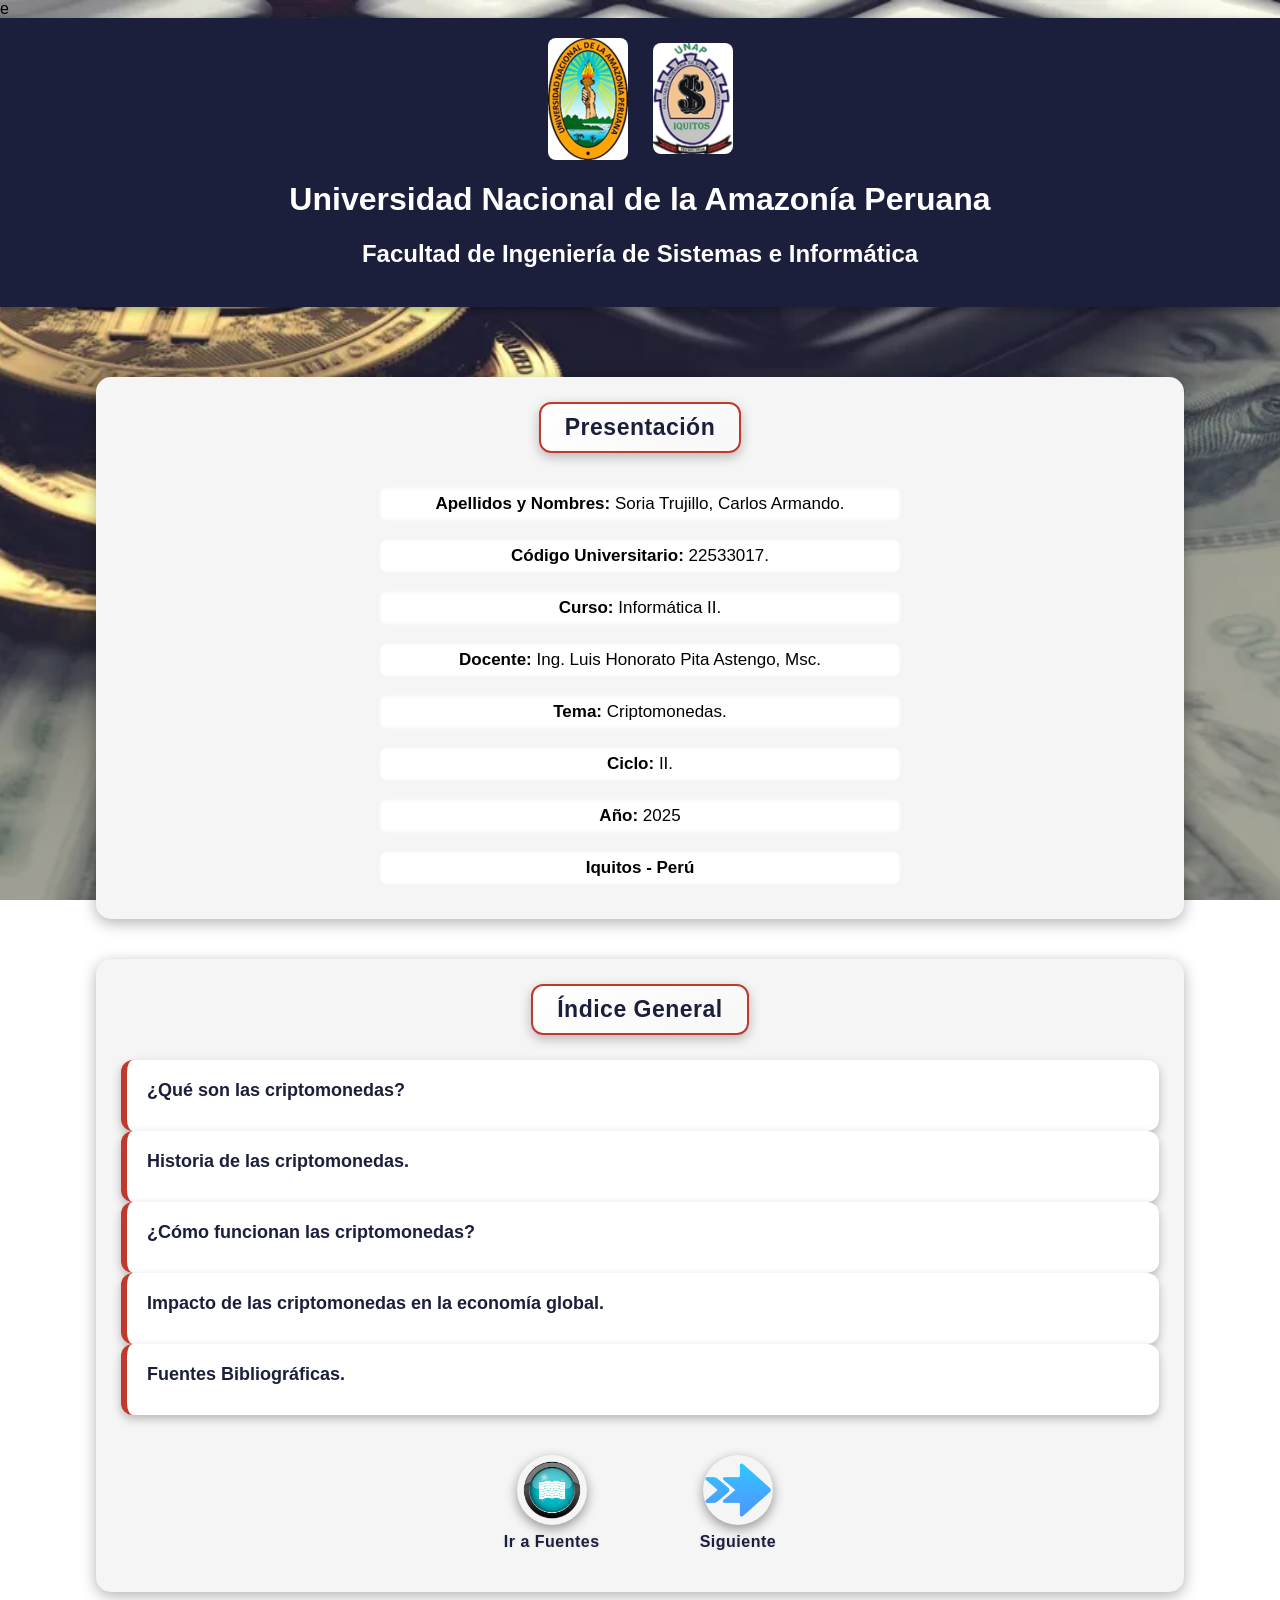
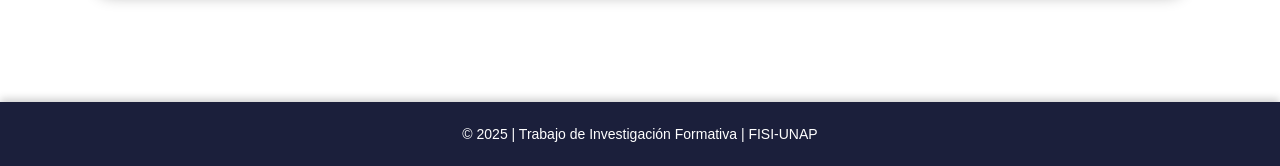
<file: index.html>
e<!DOCTYPE html>
<html lang="es">
    <head>
        <meta charset="UTF-8">
        <meta name="viewport" content="width=device-width, initial-scale=1.0">
        <title>Presentación</title>
        <link rel="stylesheet" href="Presentacion/presentacion.css">
        <link rel="icon" href="Presentacion/icono.jpg">
    </head>
    <body>
        <header>
            <div class="logos">
                <img src="Presentacion/logo-unap.jpg" alt="Logo UNAP" class="logo">
                <img src="Presentacion/logo-fisi.jpg" alt="Logo FISI" class="logo">
            </div>
            <h1>Universidad Nacional de la Amazonía Peruana</h1>
            <h2>Facultad de Ingeniería de Sistemas e Informática</h2>
        </header>
        
        <main class="contenedor">
            <section class="bloque">
                <div class="titulo-seccion">
                    <h2>Presentación</h2>
                </div>
                <ul class="datos">
                    <li><strong>Apellidos y Nombres:</strong> Soria Trujillo, Carlos Armando.</li>
                    <li><strong>Código Universitario:</strong> 22533017.</li>
                    <li><strong>Curso:</strong> Informática II.</li>
                    <li><strong>Docente:</strong> Ing. Luis Honorato Pita Astengo, Msc.</li>
                    <li><strong>Tema:</strong> Criptomonedas.</li>
                    <li><strong>Ciclo:</strong> II.</li>
                    <li><strong>Año:</strong> 2025</li>
                    <li><strong>Iquitos - Perú</strong></li>
                    
                </ul>
            </section>
            
            <section class="bloque">
                <div class="titulo-seccion">
                    <h2>Índice General</h2>
                </div>

                <div class="tarjeta-grupo">
                    <a href="Principal/principal.html" class="titulo-principal">¿Qué son las criptomonedas?</a>
                </div>
                
                <div class="tarjeta-grupo">
                    <a href="Contenido1/secundario1.html" class="titulo-principal">Historia de las criptomonedas.</a>
                </div>
                    
                <div class="tarjeta-grupo">
                    <a href="Contenido2/secundario2.html" class="titulo-principal">¿Cómo funcionan las criptomonedas?</a>
                </div>
                    
                <div class="tarjeta-grupo">
                    <a href="Contenido3/secundario3.html" class="titulo-principal">Impacto de las criptomonedas en la economía global.</a>
                </div>

                <div class="tarjeta-grupo">
                    <a href="Fuentes/fuentes-bibliograficas.html" class="titulo-principal">Fuentes Bibliográficas.</a>
                </div>
                
                <div class="botones">
                    <div class="boton-contenedor">
                        <a href="Fuentes/fuentes-bibliograficas.html" class="boton-img" title="Ir a Fuentes">
                            <img src="Presentacion/libro.png" alt="Fuentes">
                        </a><p>Ir a Fuentes</p>
                    </div>
                    <div class="boton-contenedor">
                        <a href="Principal/principal.html" class="boton-img" title="Siguiente">
                            <img src="Presentacion/derecha.png" alt="Siguiente">
                        </a>
                        <p>Siguiente</p>
                    </div>
                </div>
            </section>
        </main>
        <footer>
            <p>© 2025 | Trabajo de Investigación Formativa | FISI-UNAP</p>
        </footer>
    </body>
</html>
</file>
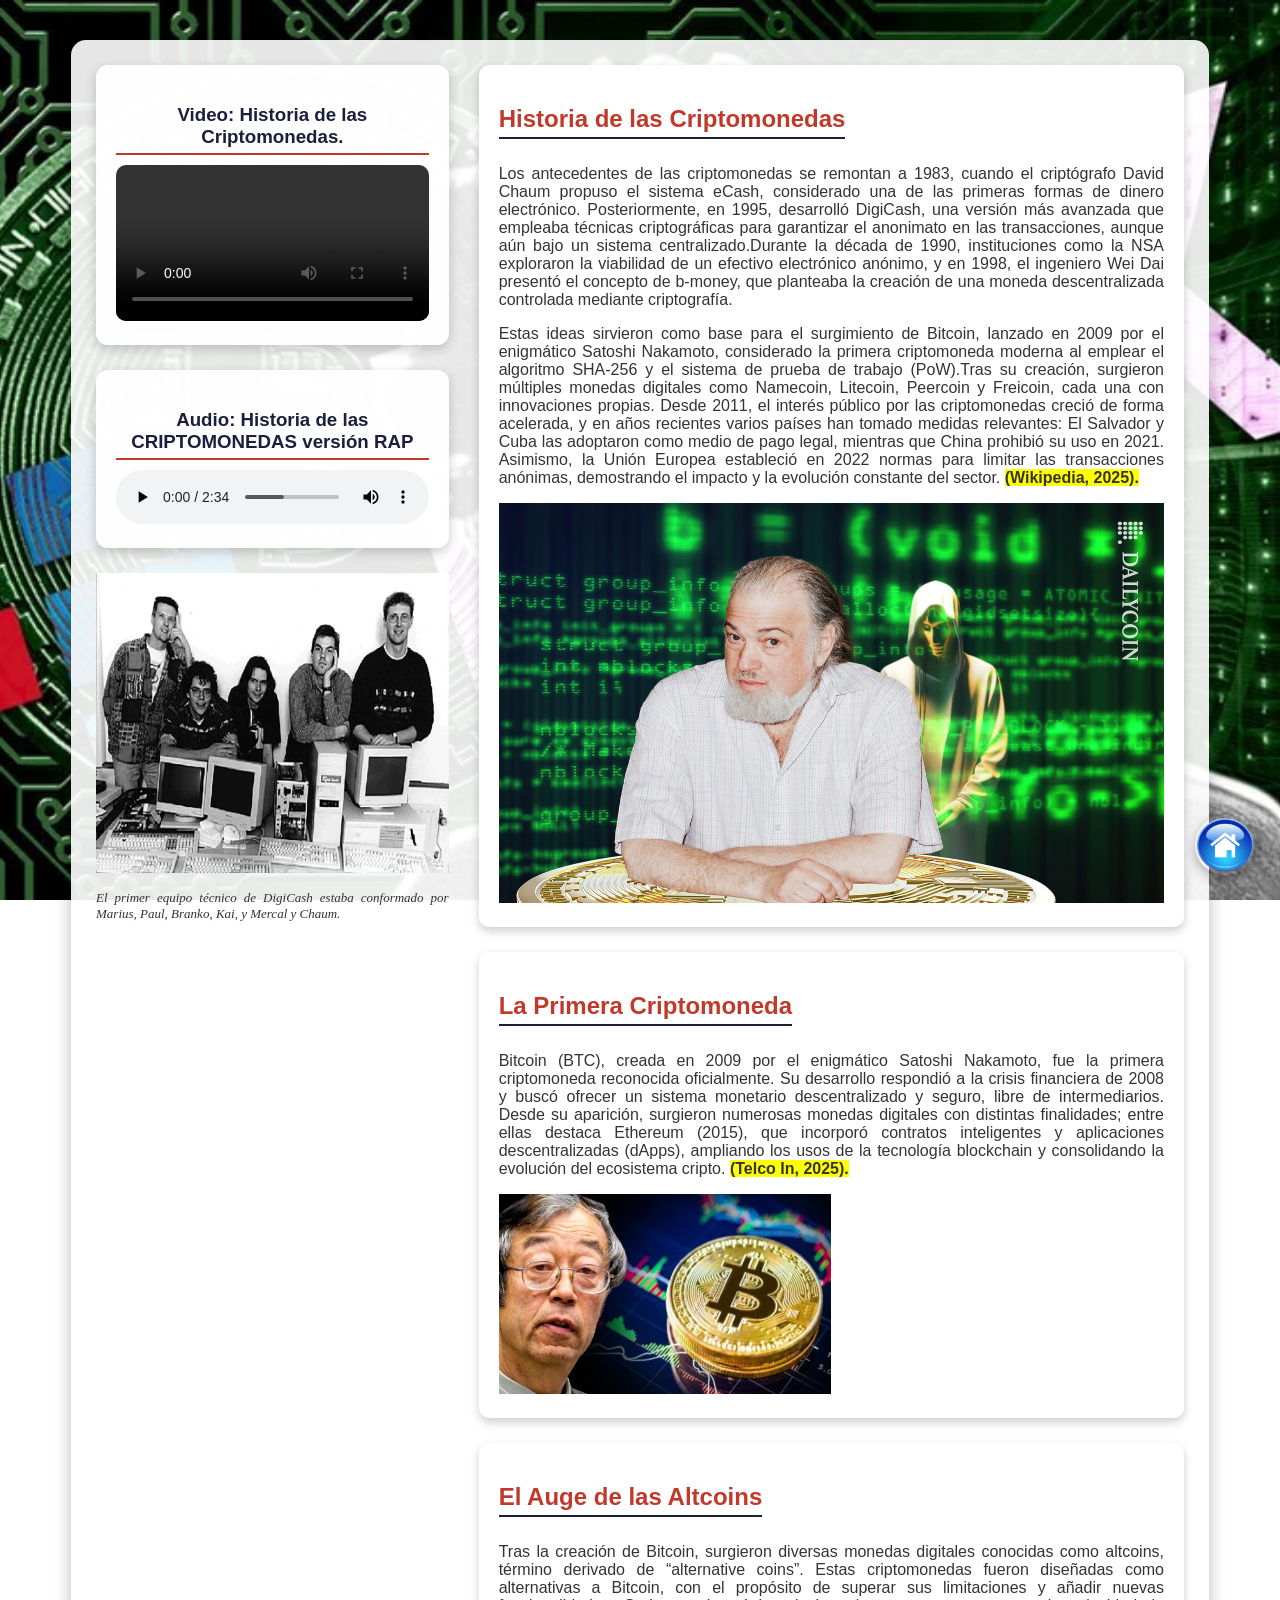
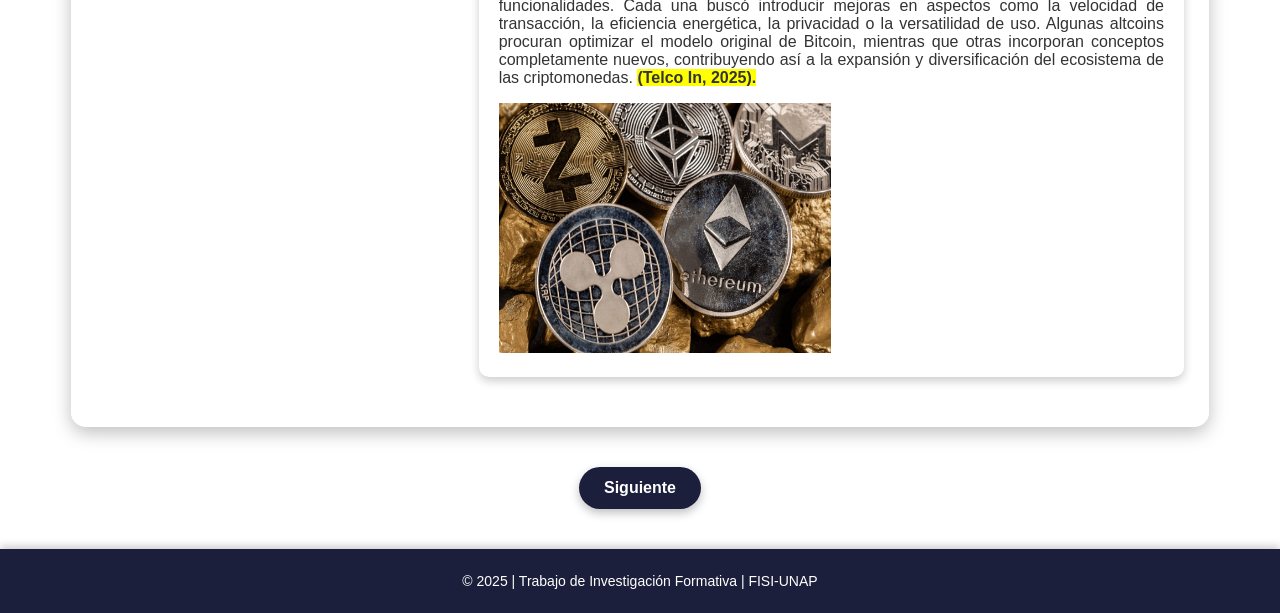
<file: Contenido1/Secundario1.html>
<!DOCTYPE html>
<html lang="es">
    <head>
        <meta charset="UTF-8">
        <meta name="viewport" content="width=device-width, initial-scale=1.0">
        <title>Historia de las Criptomonedas</title>
        <link rel="stylesheet" href="Contenido1.css">
        <link rel="icon" href="icono.jpg">
        <style>
            p {text-align: justify;}
        </style>
    </head>
    
    <body>
        <main class="contenedor-contenido1">
            <aside class="columna-izquierda">
                <div class="multimedia">
                    <h3>Video: Historia de las Criptomonedas.</h3>
                    <video controls>
                        <source src="video.mp4" type="video/mp4">
                    </video>
                </div>
                
                <div class="multimedia">
                    <h3>Audio: Historia de las CRIPTOMONEDAS versión RAP</h3>
                    <audio controls>
                        <source src="audio.mp3" type="audio/mp3">
                    </audio>
                </div>
                 <img src="imagen1.jpg" style="width: 100%; height: 300px;">
                 <p style="font-size: small; font-style: italic; font-family: 'Times New Roman', Times, serif; text-align: justify">El primer equipo técnico de DigiCash estaba conformado por Marius, Paul, Branko, Kai, y Mercal y Chaum.</p>
            </aside>
            
            <section class="columna-derecha">
                <article class="tema">
                    <h2>Historia de las Criptomonedas</h2>
                    <p>Los antecedentes de las criptomonedas se remontan a 1983, cuando el criptógrafo David Chaum propuso el sistema eCash, considerado una de las primeras formas de dinero electrónico. Posteriormente, en 1995, desarrolló DigiCash, una versión más avanzada que empleaba técnicas criptográficas para garantizar el anonimato en las transacciones, aunque aún bajo un sistema centralizado.Durante la década de 1990, instituciones como la NSA exploraron la viabilidad de un efectivo electrónico anónimo, y en 1998, el ingeniero Wei Dai presentó el concepto de b-money, que planteaba la creación de una moneda descentralizada controlada mediante criptografía.</p>
                    <p>Estas ideas sirvieron como base para el surgimiento de Bitcoin, lanzado en 2009 por el enigmático Satoshi Nakamoto, considerado la primera criptomoneda moderna al emplear el algoritmo SHA-256 y el sistema de prueba de trabajo (PoW).Tras su creación, surgieron múltiples monedas digitales como Namecoin, Litecoin, Peercoin y Freicoin, cada una con innovaciones propias. Desde 2011, el interés público por las criptomonedas creció de forma acelerada, y en años recientes varios países han tomado medidas relevantes: El Salvador y Cuba las adoptaron como medio de pago legal, mientras que China prohibió su uso en 2021. Asimismo, la Unión Europea estableció en 2022 normas para limitar las transacciones anónimas, demostrando el impacto y la evolución constante del sector. <span style="background-color: yellow; font-weight: bolder">(Wikipedia, 2025).</span></p>
                     <img src="imagen2.jpg" style="width: 100%; height: 400px;">
                </article>
                
                <article class="tema">
                    <h2>La Primera Criptomoneda</h2>
                    <p>Bitcoin (BTC), creada en 2009 por el enigmático Satoshi Nakamoto, fue la primera criptomoneda reconocida oficialmente. Su desarrollo respondió a la crisis financiera de 2008 y buscó ofrecer un sistema monetario descentralizado y seguro, libre de intermediarios. Desde su aparición, surgieron numerosas monedas digitales con distintas finalidades; entre ellas destaca Ethereum (2015), que incorporó contratos inteligentes y aplicaciones descentralizadas (dApps), ampliando los usos de la tecnología blockchain y consolidando la evolución del ecosistema cripto. <span style="background-color: yellow; font-weight: bolder">(Telco In, 2025).</span></p>
                    <img src="imagen3.jpg" style="width: 50%; height: 200px;">
                </article>
                
                <article class="tema">
                    <h2>El Auge de las Altcoins</h2>
                    <p>Tras la creación de Bitcoin, surgieron diversas monedas digitales conocidas como altcoins, término derivado de “alternative coins”. Estas criptomonedas fueron diseñadas como alternativas a Bitcoin, con el propósito de superar sus limitaciones y añadir nuevas funcionalidades. Cada una buscó introducir mejoras en aspectos como la velocidad de transacción, la eficiencia energética, la privacidad o la versatilidad de uso. Algunas altcoins procuran optimizar el modelo original de Bitcoin, mientras que otras incorporan conceptos completamente nuevos, contribuyendo así a la expansión y diversificación del ecosistema de las criptomonedas. <span style="background-color: yellow; font-weight: bolder"> (Telco In, 2025).</span></p>
                    <img src="imagen4.jpg" style="width: 50%; height: 250px"> 
                </article>
            </section>
        </main>
        <a href="Principal/Principal.html" class="btn-inicio" title="Volver al inicio">
            <img src="inicio.png" alt="Inicio">
        </a>
        <div class="navegacion-centro">
            <a href="Contenido2/Secundario2.html" class="btn-nav">Siguiente</a>
        </div>
        <footer>
            <p style="text-align: center">© 2025 | Trabajo de Investigación Formativa | FISI-UNAP</p>
        </footer>
    </body>
</html>
</file>
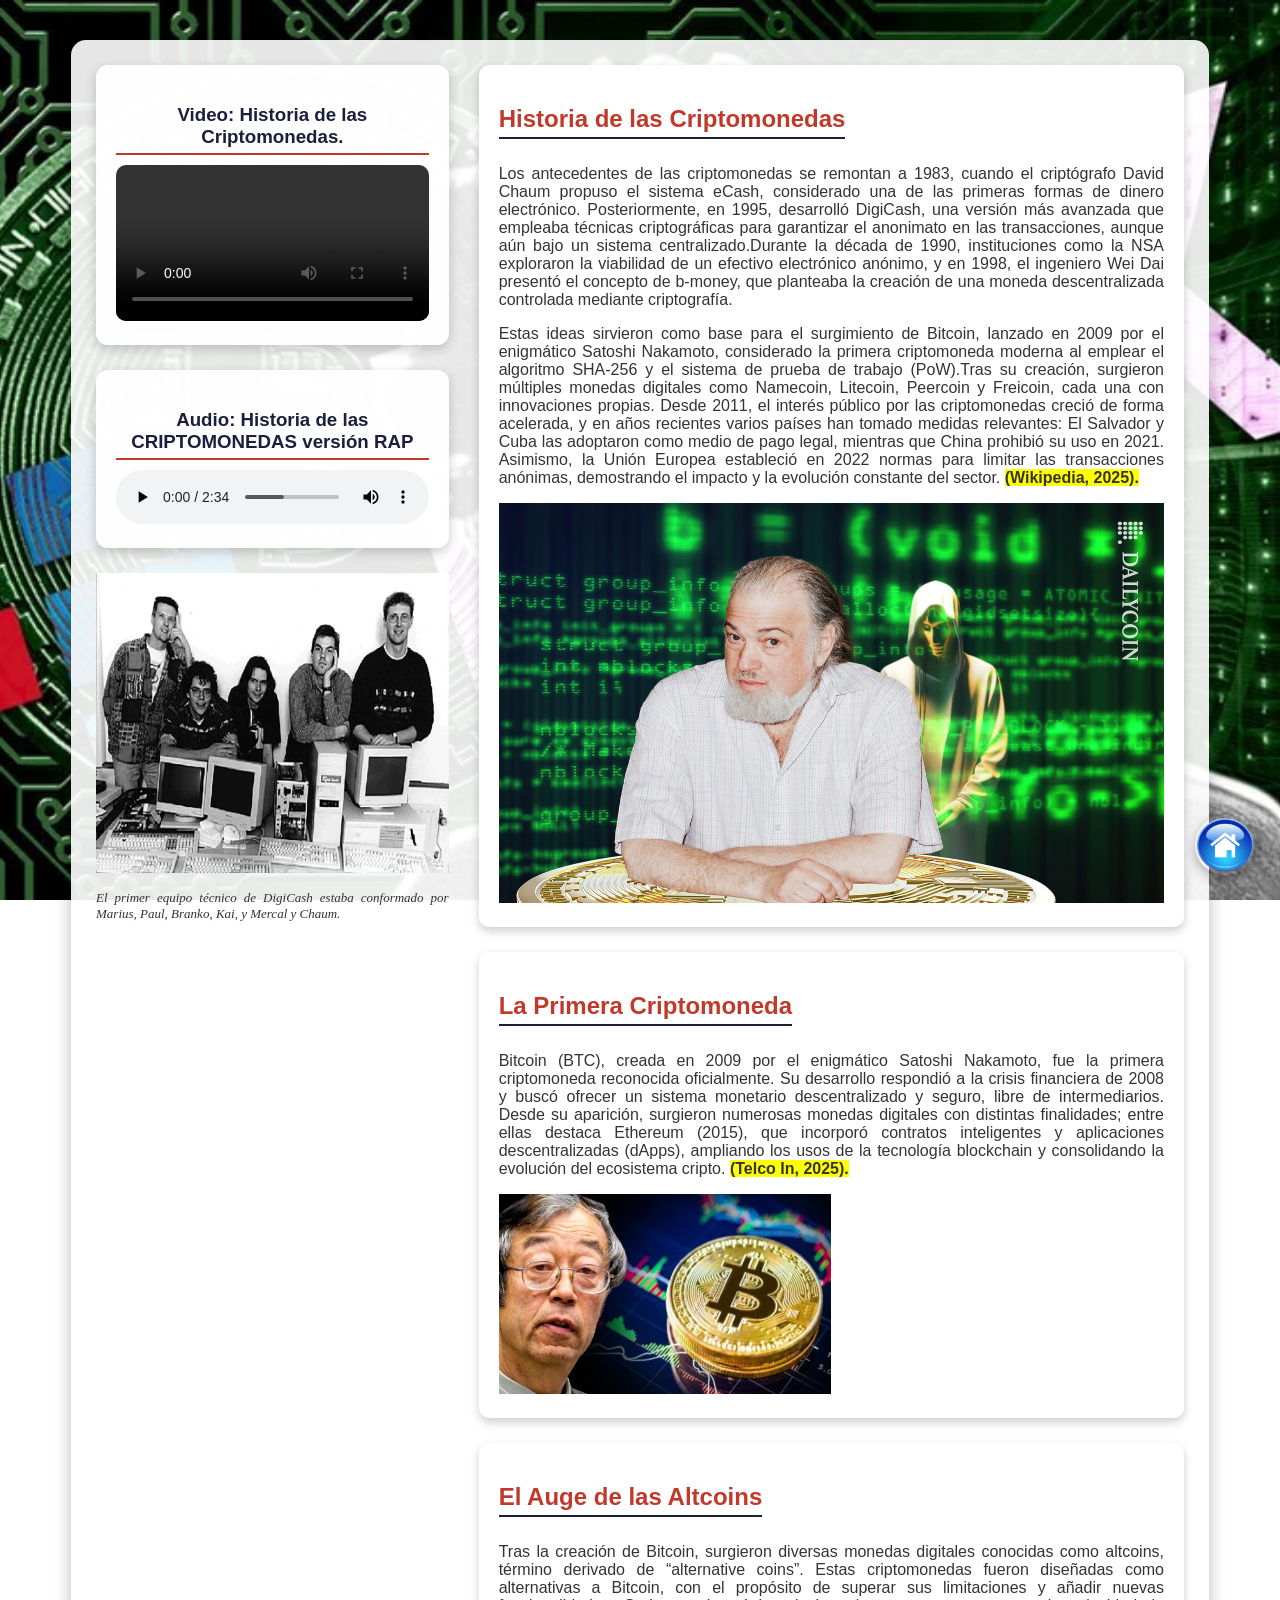
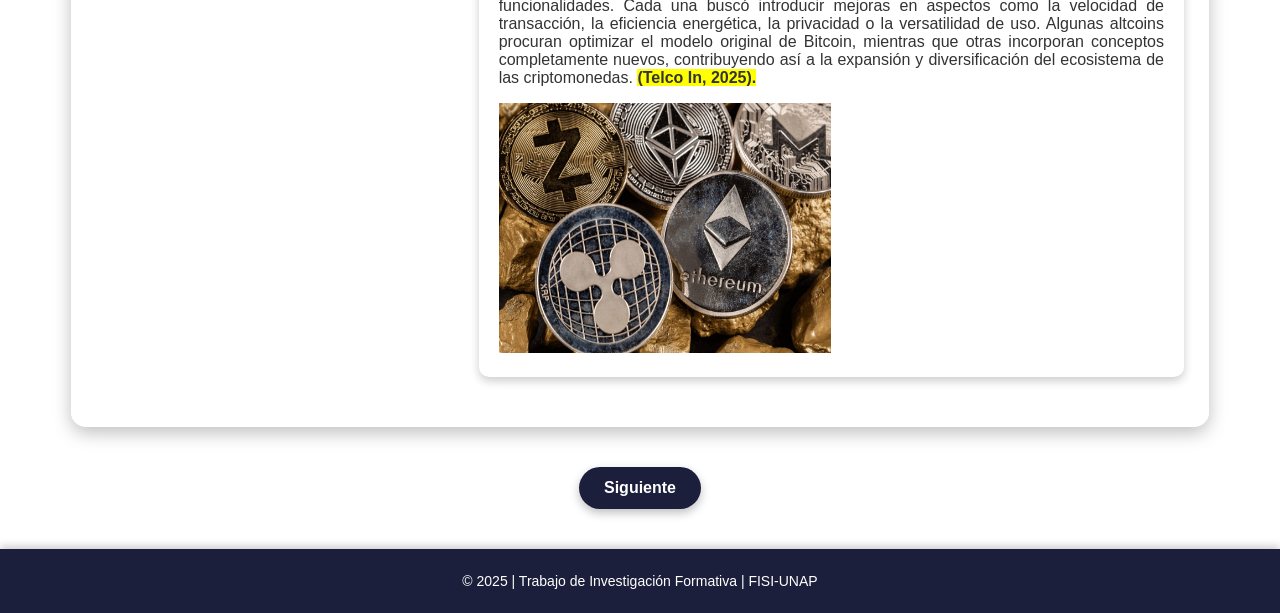
<file: Contenido1/secundario1.html>
<!DOCTYPE html>
<html lang="es">
    <head>
        <meta charset="UTF-8">
        <meta name="viewport" content="width=device-width, initial-scale=1.0">
        <title>Historia de las Criptomonedas</title>
        <link rel="stylesheet" href="contenido1.css">
        <link rel="icon" href="icono.jpg">
        <style>
            p {text-align: justify;}
        </style>
    </head>
    
    <body>
        <main class="contenedor-contenido1">
            <aside class="columna-izquierda">
                <div class="multimedia">
                    <h3>Video: Historia de las Criptomonedas.</h3>
                    <video controls>
                        <source src="video.mp4" type="video/mp4">
                    </video>
                </div>
                
                <div class="multimedia">
                    <h3>Audio: Historia de las CRIPTOMONEDAS versión RAP</h3>
                    <audio controls>
                        <source src="audio.mp3" type="audio/mp3">
                    </audio>
                </div>
                 <img src="imagen1.jpg" style="width: 100%; height: 300px;">
                 <p style="font-size: small; font-style: italic; font-family: 'Times New Roman', Times, serif; text-align: justify">El primer equipo técnico de DigiCash estaba conformado por Marius, Paul, Branko, Kai, y Mercal y Chaum.</p>
            </aside>
            
            <section class="columna-derecha">
                <article class="tema">
                    <h2>Historia de las Criptomonedas</h2>
                    <p>Los antecedentes de las criptomonedas se remontan a 1983, cuando el criptógrafo David Chaum propuso el sistema eCash, considerado una de las primeras formas de dinero electrónico. Posteriormente, en 1995, desarrolló DigiCash, una versión más avanzada que empleaba técnicas criptográficas para garantizar el anonimato en las transacciones, aunque aún bajo un sistema centralizado.Durante la década de 1990, instituciones como la NSA exploraron la viabilidad de un efectivo electrónico anónimo, y en 1998, el ingeniero Wei Dai presentó el concepto de b-money, que planteaba la creación de una moneda descentralizada controlada mediante criptografía.</p>
                    <p>Estas ideas sirvieron como base para el surgimiento de Bitcoin, lanzado en 2009 por el enigmático Satoshi Nakamoto, considerado la primera criptomoneda moderna al emplear el algoritmo SHA-256 y el sistema de prueba de trabajo (PoW).Tras su creación, surgieron múltiples monedas digitales como Namecoin, Litecoin, Peercoin y Freicoin, cada una con innovaciones propias. Desde 2011, el interés público por las criptomonedas creció de forma acelerada, y en años recientes varios países han tomado medidas relevantes: El Salvador y Cuba las adoptaron como medio de pago legal, mientras que China prohibió su uso en 2021. Asimismo, la Unión Europea estableció en 2022 normas para limitar las transacciones anónimas, demostrando el impacto y la evolución constante del sector. <span style="background-color: yellow; font-weight: bolder">(Wikipedia, 2025).</span></p>
                     <img src="imagen2.jpg" style="width: 100%; height: 400px;">
                </article>
                
                <article class="tema">
                    <h2>La Primera Criptomoneda</h2>
                    <p>Bitcoin (BTC), creada en 2009 por el enigmático Satoshi Nakamoto, fue la primera criptomoneda reconocida oficialmente. Su desarrollo respondió a la crisis financiera de 2008 y buscó ofrecer un sistema monetario descentralizado y seguro, libre de intermediarios. Desde su aparición, surgieron numerosas monedas digitales con distintas finalidades; entre ellas destaca Ethereum (2015), que incorporó contratos inteligentes y aplicaciones descentralizadas (dApps), ampliando los usos de la tecnología blockchain y consolidando la evolución del ecosistema cripto. <span style="background-color: yellow; font-weight: bolder">(Telco In, 2025).</span></p>
                    <img src="imagen3.jpg" style="width: 50%; height: 200px;">
                </article>
                
                <article class="tema">
                    <h2>El Auge de las Altcoins</h2>
                    <p>Tras la creación de Bitcoin, surgieron diversas monedas digitales conocidas como altcoins, término derivado de “alternative coins”. Estas criptomonedas fueron diseñadas como alternativas a Bitcoin, con el propósito de superar sus limitaciones y añadir nuevas funcionalidades. Cada una buscó introducir mejoras en aspectos como la velocidad de transacción, la eficiencia energética, la privacidad o la versatilidad de uso. Algunas altcoins procuran optimizar el modelo original de Bitcoin, mientras que otras incorporan conceptos completamente nuevos, contribuyendo así a la expansión y diversificación del ecosistema de las criptomonedas. <span style="background-color: yellow; font-weight: bolder"> (Telco In, 2025).</span></p>
                    <img src="imagen4.jpg" style="width: 50%; height: 250px"> 
                </article>
            </section>
        </main>
        <a href="../Principal/principal.html" class="btn-inicio" title="Volver al inicio">
            <img src="inicio.png" alt="Inicio">
        </a>
        <div class="navegacion-centro">
            <a href="../Contenido2/secundario2.html" class="btn-nav">Siguiente</a>
        </div>
        <footer>
            <p style="text-align: center">© 2025 | Trabajo de Investigación Formativa | FISI-UNAP</p>
        </footer>
    </body>
</html>
</file>
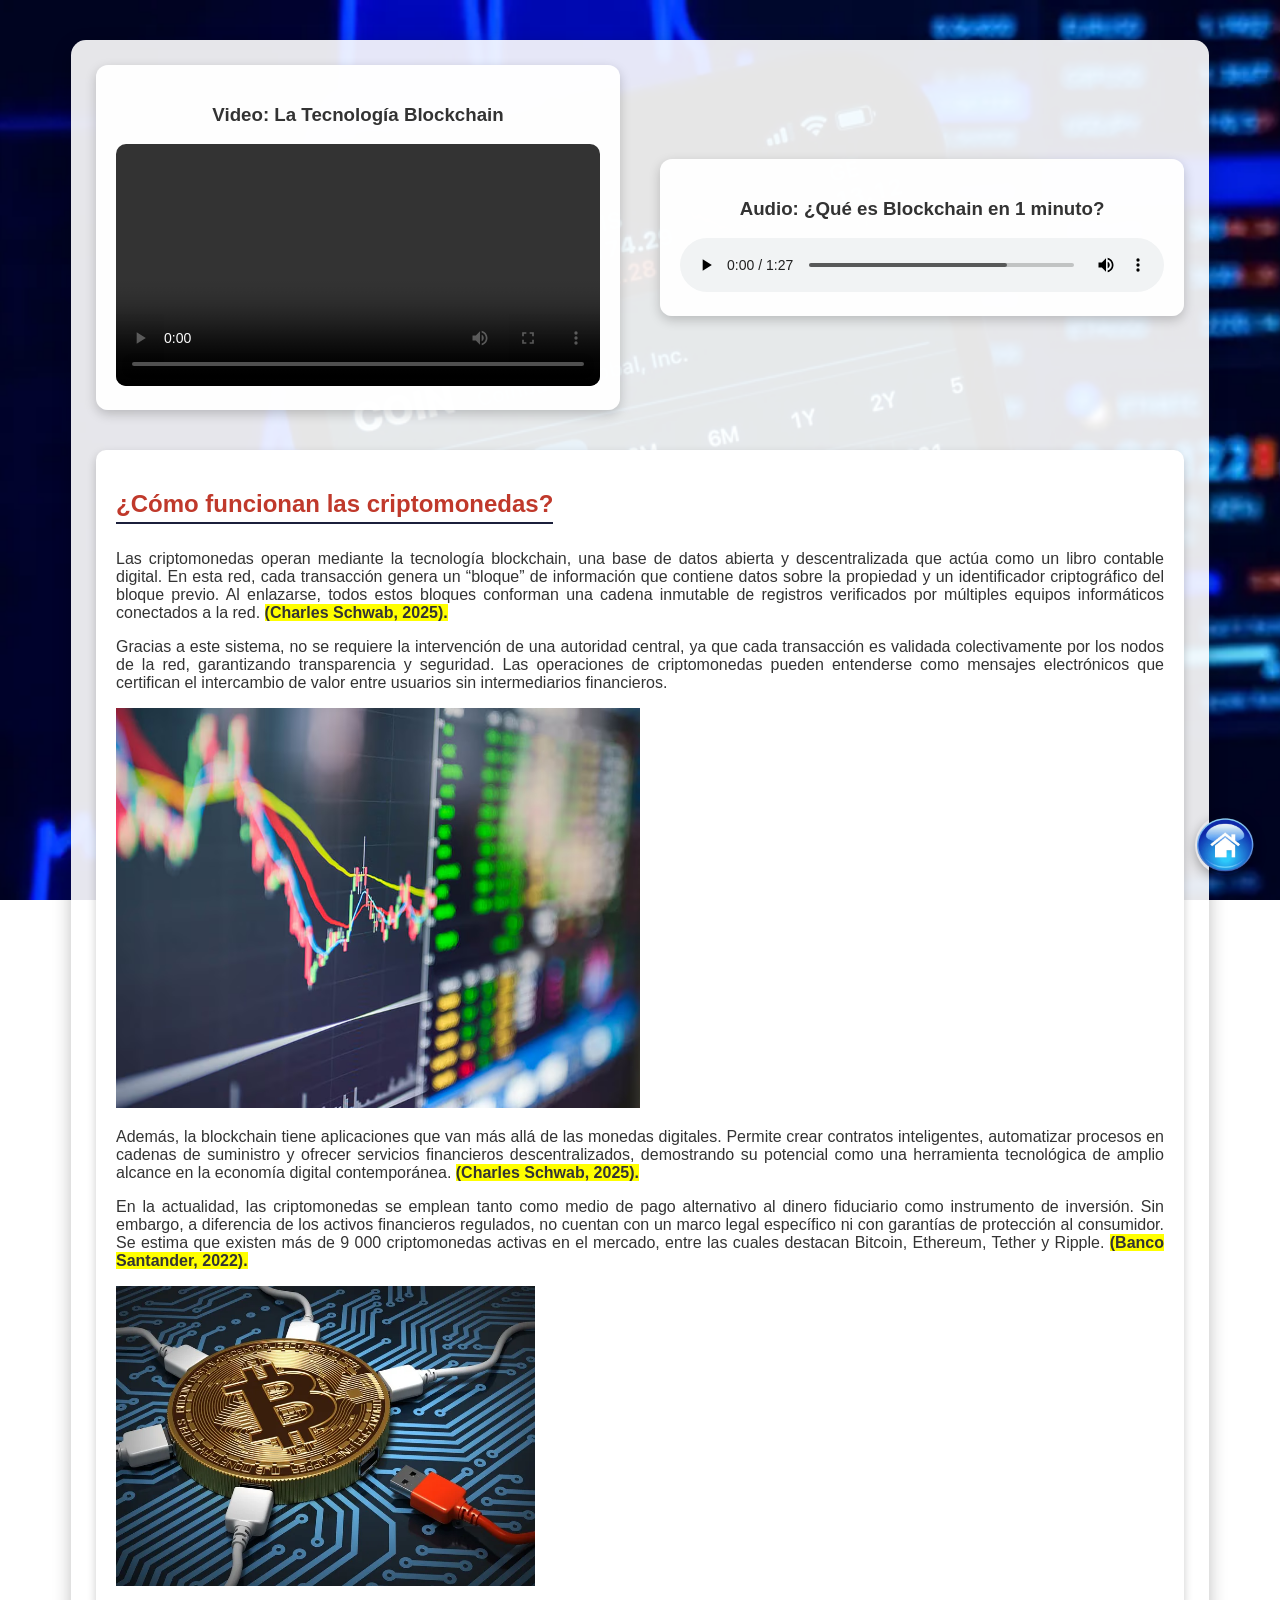
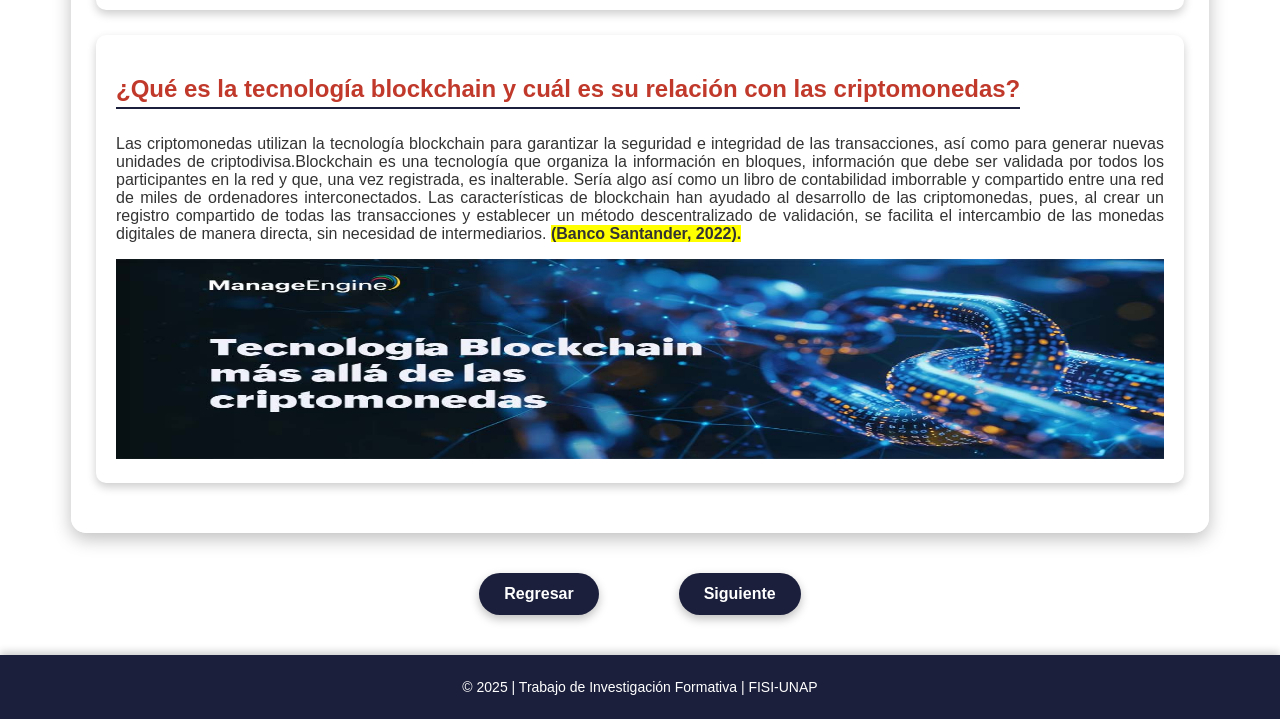
<file: Contenido2/Secundario2.html>
<!DOCTYPE html>
<html lang="es">
    <head>
        <meta charset="UTF-8">
        <meta name="viewport" content="width=device-width, initial-scale=1.0">
        <title>¿Cómo funcionan las criptomonedas?</title>
        <link rel="stylesheet" href="Contenido2.css">
        <link rel="icon" href="icono.jpg">
        <style>
            p {text-align: justify}
        </style>
    </head>
    
    <body>
        <main class="contenedor-c2">
            <section class="multimedia-central">
                <div class="video">
                    <h3>Video: La Tecnología Blockchain </h3>
                    <video controls>
                        <source src="video.mp4" type="video/mp4">
                    </video>
                </div>
                
                <div class="audio">
                    <h3>Audio: ¿Qué es Blockchain en 1 minuto?</h3>
                    <audio controls>
                        <source src="audio.mp3" type="audio/mp3">
                    </audio>
                </div>
            </section>
            
            <section class="texto-c2">
                <article class="tema">
                    <h2>¿Cómo funcionan las criptomonedas?</h2>
                    <p>Las criptomonedas operan mediante la tecnología blockchain, una base de datos abierta y descentralizada que actúa como un libro contable digital. En esta red, cada transacción genera un “bloque” de información que contiene datos sobre la propiedad y un identificador criptográfico del bloque previo. Al enlazarse, todos estos bloques conforman una cadena inmutable de registros verificados por múltiples equipos informáticos conectados a la red. <span style="background-color: yellow; font-weight: bolder;">(Charles Schwab, 2025).</span></p>
                    
                    <p>Gracias a este sistema, no se requiere la intervención de una autoridad central, ya que cada transacción es validada colectivamente por los nodos de la red, garantizando transparencia y seguridad. Las operaciones de criptomonedas pueden entenderse como mensajes electrónicos que certifican el intercambio de valor entre usuarios sin intermediarios financieros.</p>
                    <img src="imagen1.png" style="width: 50%; height: 400px;">
                    
                    <p>Además, la blockchain tiene aplicaciones que van más allá de las monedas digitales. Permite crear contratos inteligentes, automatizar procesos en cadenas de suministro y ofrecer servicios financieros descentralizados, demostrando su potencial como una herramienta tecnológica de amplio alcance en la economía digital contemporánea. <span style="background-color: yellow; font-weight: bolder">(Charles Schwab, 2025).</span></p>
                    
                    <p>En la actualidad, las criptomonedas se emplean tanto como medio de pago alternativo al dinero fiduciario como instrumento de inversión. Sin embargo, a diferencia de los activos financieros regulados, no cuentan con un marco legal específico ni con garantías de protección al consumidor. Se estima que existen más de 9 000 criptomonedas activas en el mercado, entre las cuales destacan Bitcoin, Ethereum, Tether y Ripple. <span style="background-color: yellow; font-weight: bolder">(Banco Santander, 2022).</span></p>
                    <img src="imagen2.jpg" style="width: 40%; height: 300px;">
                </article>
                
                <article class="tema">
                    <h2>¿Qué es la tecnología blockchain y cuál es su relación con las criptomonedas?</h2>
                    <p>Las criptomonedas utilizan la tecnología blockchain para garantizar la seguridad e integridad de las transacciones, así como para generar nuevas unidades de criptodivisa.Blockchain es una tecnología que organiza la información en bloques, información que debe ser validada por todos los participantes en la red y que, una vez registrada, es inalterable. Sería algo así como un libro de contabilidad imborrable y compartido entre una red de miles de ordenadores interconectados. Las características de blockchain han ayudado al desarrollo de las criptomonedas, pues, al crear un registro compartido de todas las transacciones y establecer un método descentralizado de validación, se facilita el intercambio de las monedas digitales de manera directa, sin necesidad de intermediarios. <span style="background-color: yellow; font-weight: bolder">(Banco Santander, 2022).</span></p>
                    <img src="imagen3.jpg" style="width: 100%; height: 200px;">
                </article>
            </section>
        </main>
        <a href="Principal/Principal.html" class="btn-inicio" title="Volver al inicio">
            <img src="inicio.png" alt="Inicio">
        </a>
        
        <div class="navegacion-centro">
            <a href="Contenido1/Secundario1.html" class="btn-nav">Regresar</a>
            <a href="Contenido3/Secundario3.html" class="btn-nav">Siguiente</a>
        </div>
        
        <footer>
            <p style="text-align: center">© 2025 | Trabajo de Investigación Formativa | FISI-UNAP</p>
        </footer>
    </body>
</html>
</file>
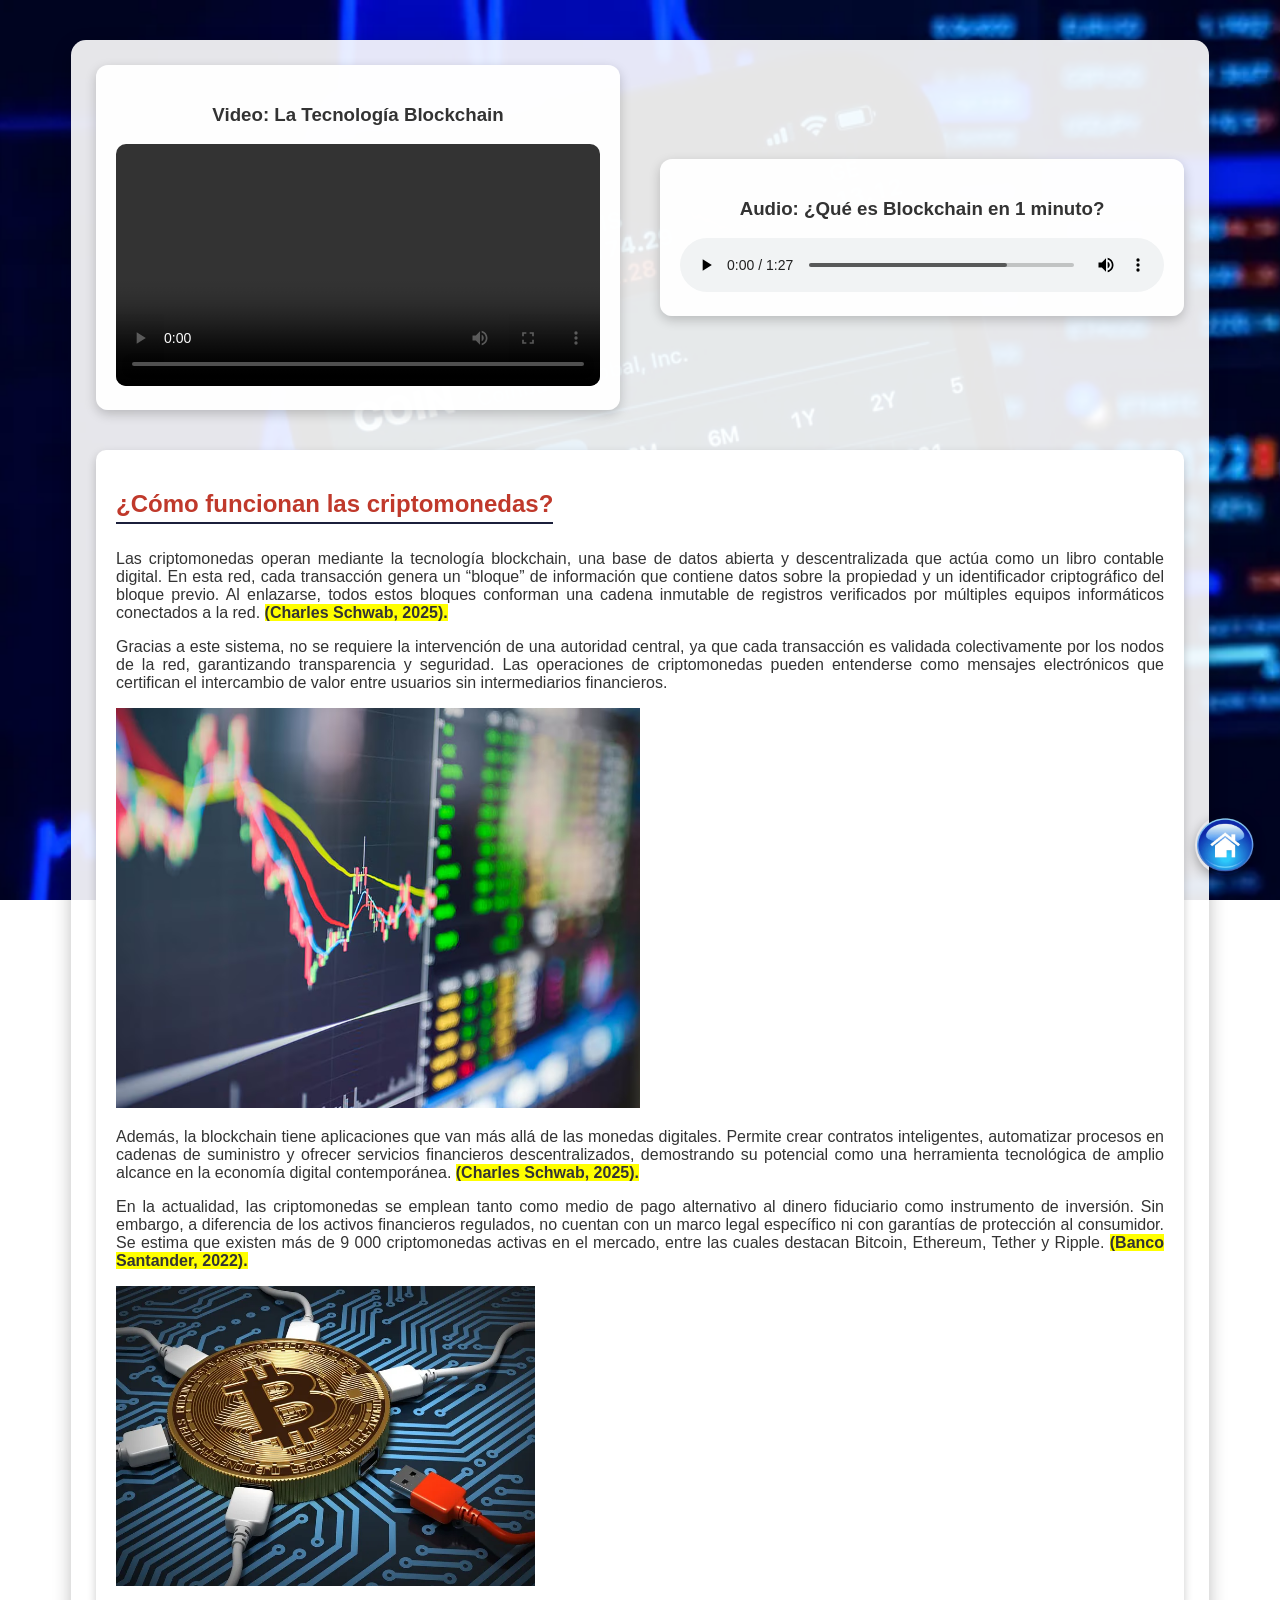
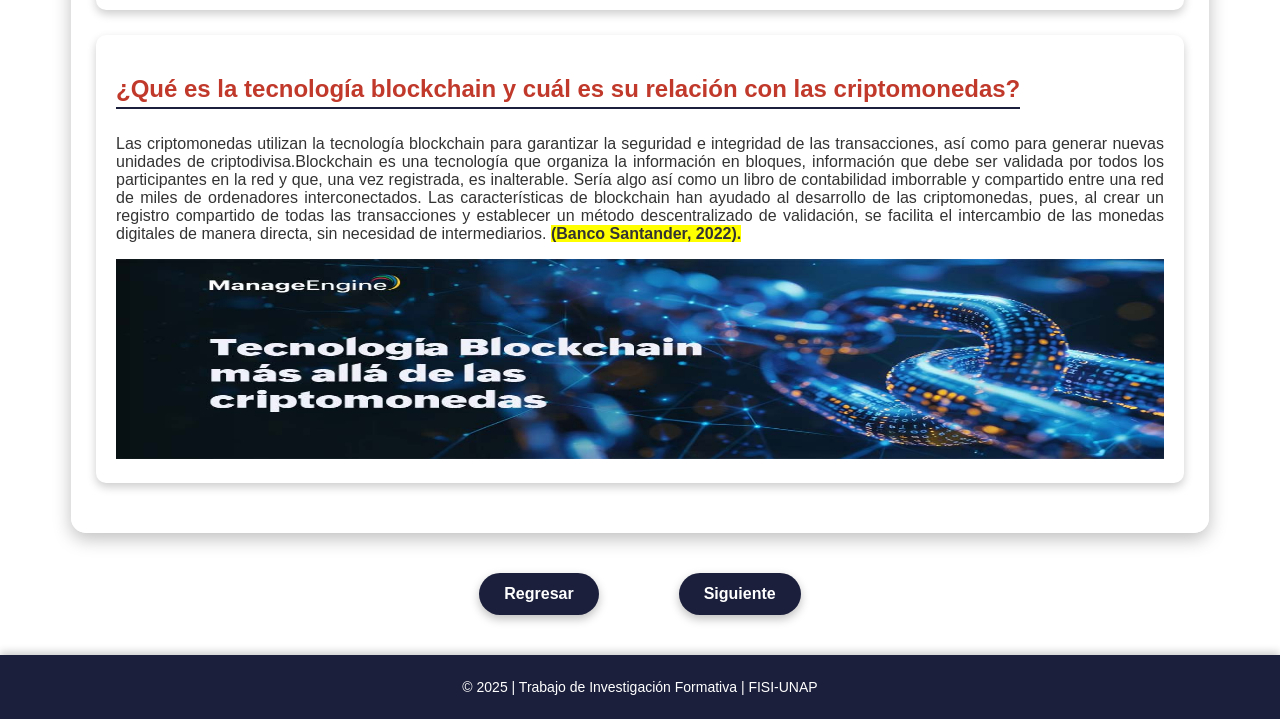
<file: Contenido2/secundario2.html>
<!DOCTYPE html>
<html lang="es">
    <head>
        <meta charset="UTF-8">
        <meta name="viewport" content="width=device-width, initial-scale=1.0">
        <title>¿Cómo funcionan las criptomonedas?</title>
        <link rel="stylesheet" href="contenido2.css">
        <link rel="icon" href="icono.jpg">
        <style>
            p {text-align: justify}
        </style>
    </head>
    
    <body>
        <main class="contenedor-c2">
            <section class="multimedia-central">
                <div class="video">
                    <h3>Video: La Tecnología Blockchain </h3>
                    <video controls>
                        <source src="video.mp4" type="video/mp4">
                    </video>
                </div>
                
                <div class="audio">
                    <h3>Audio: ¿Qué es Blockchain en 1 minuto?</h3>
                    <audio controls>
                        <source src="audio.mp3" type="audio/mp3">
                    </audio>
                </div>
            </section>
            
            <section class="texto-c2">
                <article class="tema">
                    <h2>¿Cómo funcionan las criptomonedas?</h2>
                    <p>Las criptomonedas operan mediante la tecnología blockchain, una base de datos abierta y descentralizada que actúa como un libro contable digital. En esta red, cada transacción genera un “bloque” de información que contiene datos sobre la propiedad y un identificador criptográfico del bloque previo. Al enlazarse, todos estos bloques conforman una cadena inmutable de registros verificados por múltiples equipos informáticos conectados a la red. <span style="background-color: yellow; font-weight: bolder;">(Charles Schwab, 2025).</span></p>
                    
                    <p>Gracias a este sistema, no se requiere la intervención de una autoridad central, ya que cada transacción es validada colectivamente por los nodos de la red, garantizando transparencia y seguridad. Las operaciones de criptomonedas pueden entenderse como mensajes electrónicos que certifican el intercambio de valor entre usuarios sin intermediarios financieros.</p>
                    <img src="imagen1.png" style="width: 50%; height: 400px;">
                    
                    <p>Además, la blockchain tiene aplicaciones que van más allá de las monedas digitales. Permite crear contratos inteligentes, automatizar procesos en cadenas de suministro y ofrecer servicios financieros descentralizados, demostrando su potencial como una herramienta tecnológica de amplio alcance en la economía digital contemporánea. <span style="background-color: yellow; font-weight: bolder">(Charles Schwab, 2025).</span></p>
                    
                    <p>En la actualidad, las criptomonedas se emplean tanto como medio de pago alternativo al dinero fiduciario como instrumento de inversión. Sin embargo, a diferencia de los activos financieros regulados, no cuentan con un marco legal específico ni con garantías de protección al consumidor. Se estima que existen más de 9 000 criptomonedas activas en el mercado, entre las cuales destacan Bitcoin, Ethereum, Tether y Ripple. <span style="background-color: yellow; font-weight: bolder">(Banco Santander, 2022).</span></p>
                    <img src="imagen2.jpg" style="width: 40%; height: 300px;">
                </article>
                
                <article class="tema">
                    <h2>¿Qué es la tecnología blockchain y cuál es su relación con las criptomonedas?</h2>
                    <p>Las criptomonedas utilizan la tecnología blockchain para garantizar la seguridad e integridad de las transacciones, así como para generar nuevas unidades de criptodivisa.Blockchain es una tecnología que organiza la información en bloques, información que debe ser validada por todos los participantes en la red y que, una vez registrada, es inalterable. Sería algo así como un libro de contabilidad imborrable y compartido entre una red de miles de ordenadores interconectados. Las características de blockchain han ayudado al desarrollo de las criptomonedas, pues, al crear un registro compartido de todas las transacciones y establecer un método descentralizado de validación, se facilita el intercambio de las monedas digitales de manera directa, sin necesidad de intermediarios. <span style="background-color: yellow; font-weight: bolder">(Banco Santander, 2022).</span></p>
                    <img src="imagen3.jpg" style="width: 100%; height: 200px;">
                </article>
            </section>
        </main>
        <a href="../Principal/principal.html" class="btn-inicio" title="Volver al inicio">
            <img src="inicio.png" alt="Inicio">
        </a>
        
        <div class="navegacion-centro">
            <a href="../Contenido1/secundario1.html" class="btn-nav">Regresar</a>
            <a href="../Contenido3/secundario3.html" class="btn-nav">Siguiente</a>
        </div>
        
        <footer>
            <p style="text-align: center">© 2025 | Trabajo de Investigación Formativa | FISI-UNAP</p>
        </footer>
    </body>
</html>
</file>
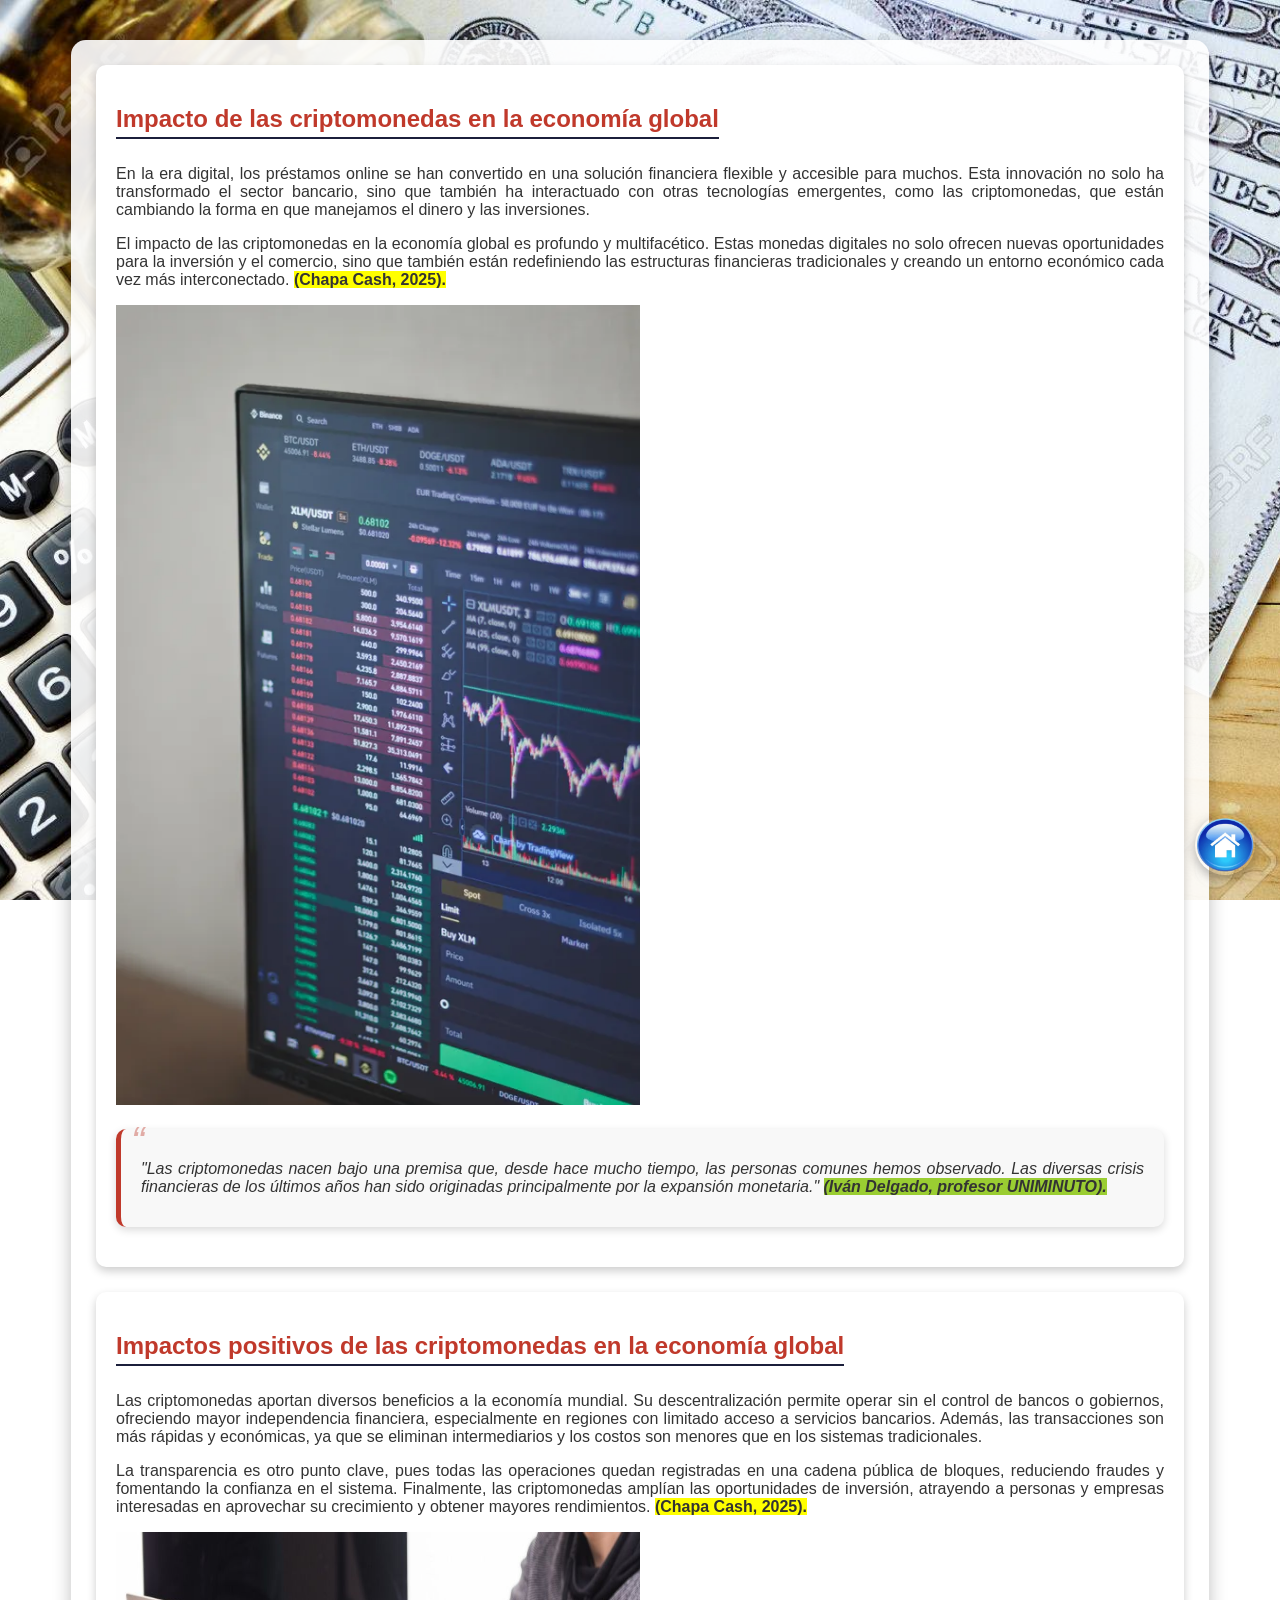
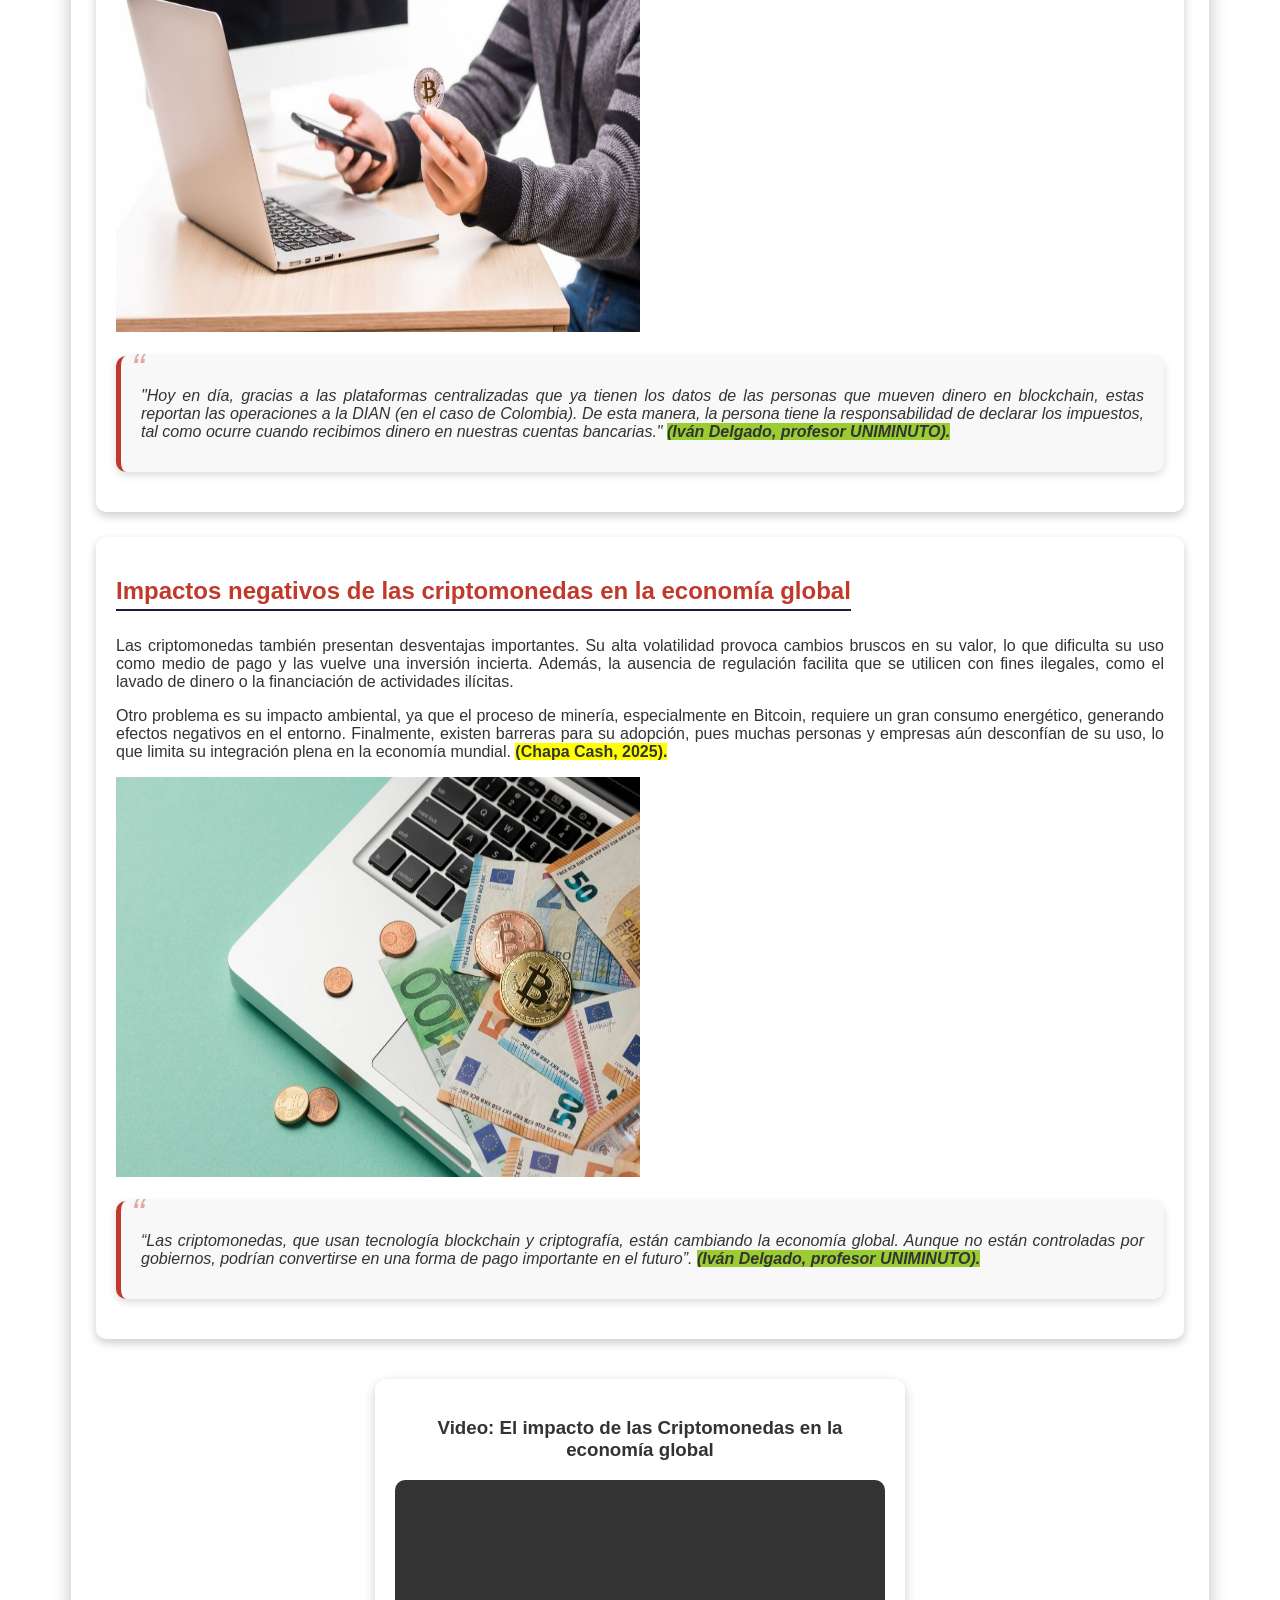
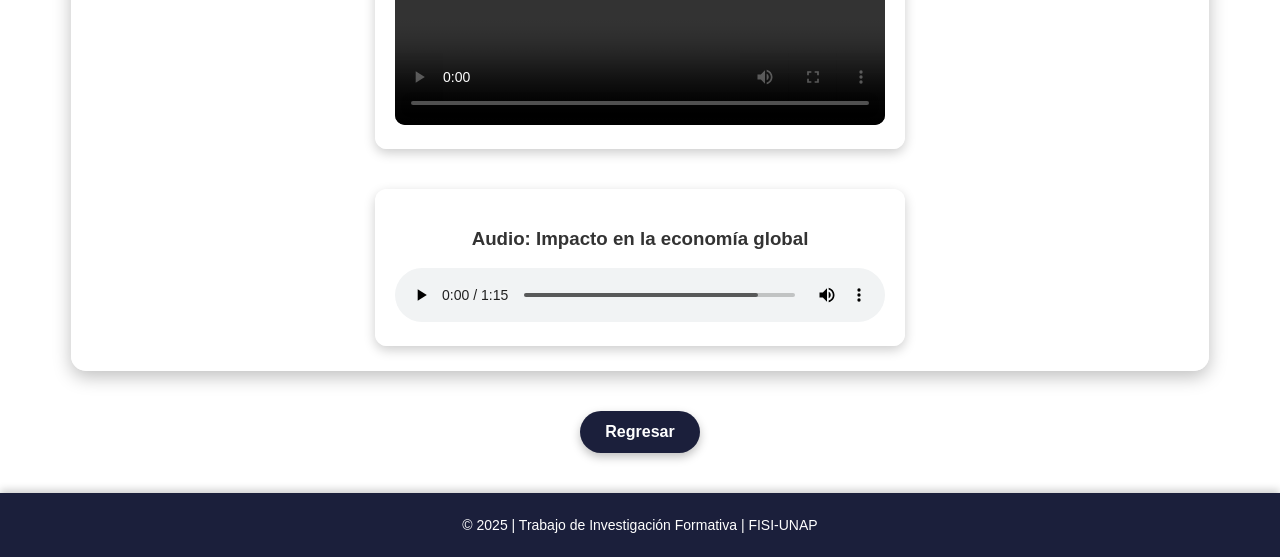
<file: Contenido3/Secundario3.html>
<!DOCTYPE html>
<html lang="es">
    <head>
        <meta charset="UTF-8">
        <meta name="viewport" content="width=device-width, initial-scale=1.0">
        <title>Impacto de las Criptomonedas en la Economía Global</title>
        <link rel="stylesheet" href="contenido3.css">
        <link rel="icon" href="icono.jpg">
        <style>
            p {text-align: justify}
        </style>
    </head>
    
    <body>
        <main class="contenedor-c3">
            <section class="texto">
                <article class="tema">
                    <h2>Impacto de las criptomonedas en la economía global</h2>
                    <p>En la era digital, los préstamos online se han convertido en una solución financiera flexible y accesible para muchos. Esta innovación no solo ha transformado el sector bancario, sino que también ha interactuado con otras tecnologías emergentes, como las criptomonedas, que están cambiando la forma en que manejamos el dinero y las inversiones.</p>
                    <p>El impacto de las criptomonedas en la economía global es profundo y multifacético. Estas monedas digitales no solo ofrecen nuevas oportunidades para la inversión y el comercio, sino que también están redefiniendo las estructuras financieras tradicionales y creando un entorno económico cada vez más interconectado. <span style="background-color: yellow; font-weight: bolder">(Chapa Cash, 2025).</span></p>
                    <img src="imagen1.jpg" style="width: 50%; height: 800px;">
                    
                    <div class="tarjeta-cita">
                        <p>"Las criptomonedas nacen bajo una premisa que, desde hace mucho tiempo, las personas comunes hemos observado. Las diversas crisis financieras de los últimos años han sido originadas principalmente por la expansión monetaria." <span style="background-color: yellowgreen; font-weight: bolder">(Iván Delgado, profesor UNIMINUTO).</span></p>
                    </div>
                
                </article>
                <article class="tema">
                    <h2>Impactos positivos de las criptomonedas en la economía global</h2>
                    <p>Las criptomonedas aportan diversos beneficios a la economía mundial. Su descentralización permite operar sin el control de bancos o gobiernos, ofreciendo mayor independencia financiera, especialmente en regiones con limitado acceso a servicios bancarios. Además, las transacciones son más rápidas y económicas, ya que se eliminan intermediarios y los costos son menores que en los sistemas tradicionales.</p>

                    <p>La transparencia es otro punto clave, pues todas las operaciones quedan registradas en una cadena pública de bloques, reduciendo fraudes y fomentando la confianza en el sistema. Finalmente, las criptomonedas amplían las oportunidades de inversión, atrayendo a personas y empresas interesadas en aprovechar su crecimiento y obtener mayores rendimientos. <span style="background-color: yellow; font-weight: bolder">(Chapa Cash, 2025).</span></p>
                    <img src="imagen2.jpg" style="width: 50%; height: 400px;">
                    
                    <div class="tarjeta-cita">
                        <p>"Hoy en día, gracias a las plataformas centralizadas que ya tienen los datos de las personas que mueven dinero en blockchain, estas reportan las operaciones a la DIAN (en el caso de Colombia). De esta manera, la persona tiene la responsabilidad de declarar los impuestos, tal como ocurre cuando recibimos dinero en nuestras cuentas bancarias." <span style="background-color: yellowgreen; font-weight: bolder">(Iván Delgado, profesor UNIMINUTO).</span></p>
                    </div>
                </article>
                
                <article class="tema">
                    <h2>Impactos negativos de las criptomonedas en la economía global</h2>
                    <p>Las criptomonedas también presentan desventajas importantes. Su alta volatilidad provoca cambios bruscos en su valor, lo que dificulta su uso como medio de pago y las vuelve una inversión incierta. Además, la ausencia de regulación facilita que se utilicen con fines ilegales, como el lavado de dinero o la financiación de actividades ilícitas.</p>
                    
                    <p>Otro problema es su impacto ambiental, ya que el proceso de minería, especialmente en Bitcoin, requiere un gran consumo energético, generando efectos negativos en el entorno. Finalmente, existen barreras para su adopción, pues muchas personas y empresas aún desconfían de su uso, lo que limita su integración plena en la economía mundial. <span style="background-color: yellow; font-weight: bolder">(Chapa Cash, 2025).</span></p>
                    <img src="imagen3.jpg" style="width: 50%; height: 400px;">
                     <div class="tarjeta-cita">
                        <p>“Las criptomonedas, que usan tecnología blockchain y criptografía, están cambiando la economía global. Aunque no están controladas por gobiernos, podrían convertirse en una forma de pago importante en el futuro”. <span style="background-color: yellowgreen; font-weight: bolder">(Iván Delgado, profesor UNIMINUTO).</span></p>
                    </div>
                </article>
            </section>
            
            <section class="multimedia-abajo">
                <div class="video">
                    <h3>Video: El impacto de las Criptomonedas en la economía global</h3>
                    <video controls>
                        <source src="video.mp4" type="video/mp4">
                    </video>
                </div>
                
                <div class="audio">
                    <h3>Audio: Impacto en la economía global</h3>
                    <audio controls>
                        <source src="audio.mp3" type="audio/mp3">
                    </audio>
                </div>
            </section>
        
        </main>
        <a href="Principal/principal.html" class="btn-inicio" title="Volver al inicio">
            <img src="inicio.png" alt="Inicio">
        </a>

        <div class="navegacion-centro">
            <a href="Contenido2/secundario2.html" class="btn-nav">Regresar</a>
        </div>
        
        <footer>
            <p style="text-align: center">© 2025 | Trabajo de Investigación Formativa | FISI-UNAP</p>
        </footer>
    </body>
</html>
</file>
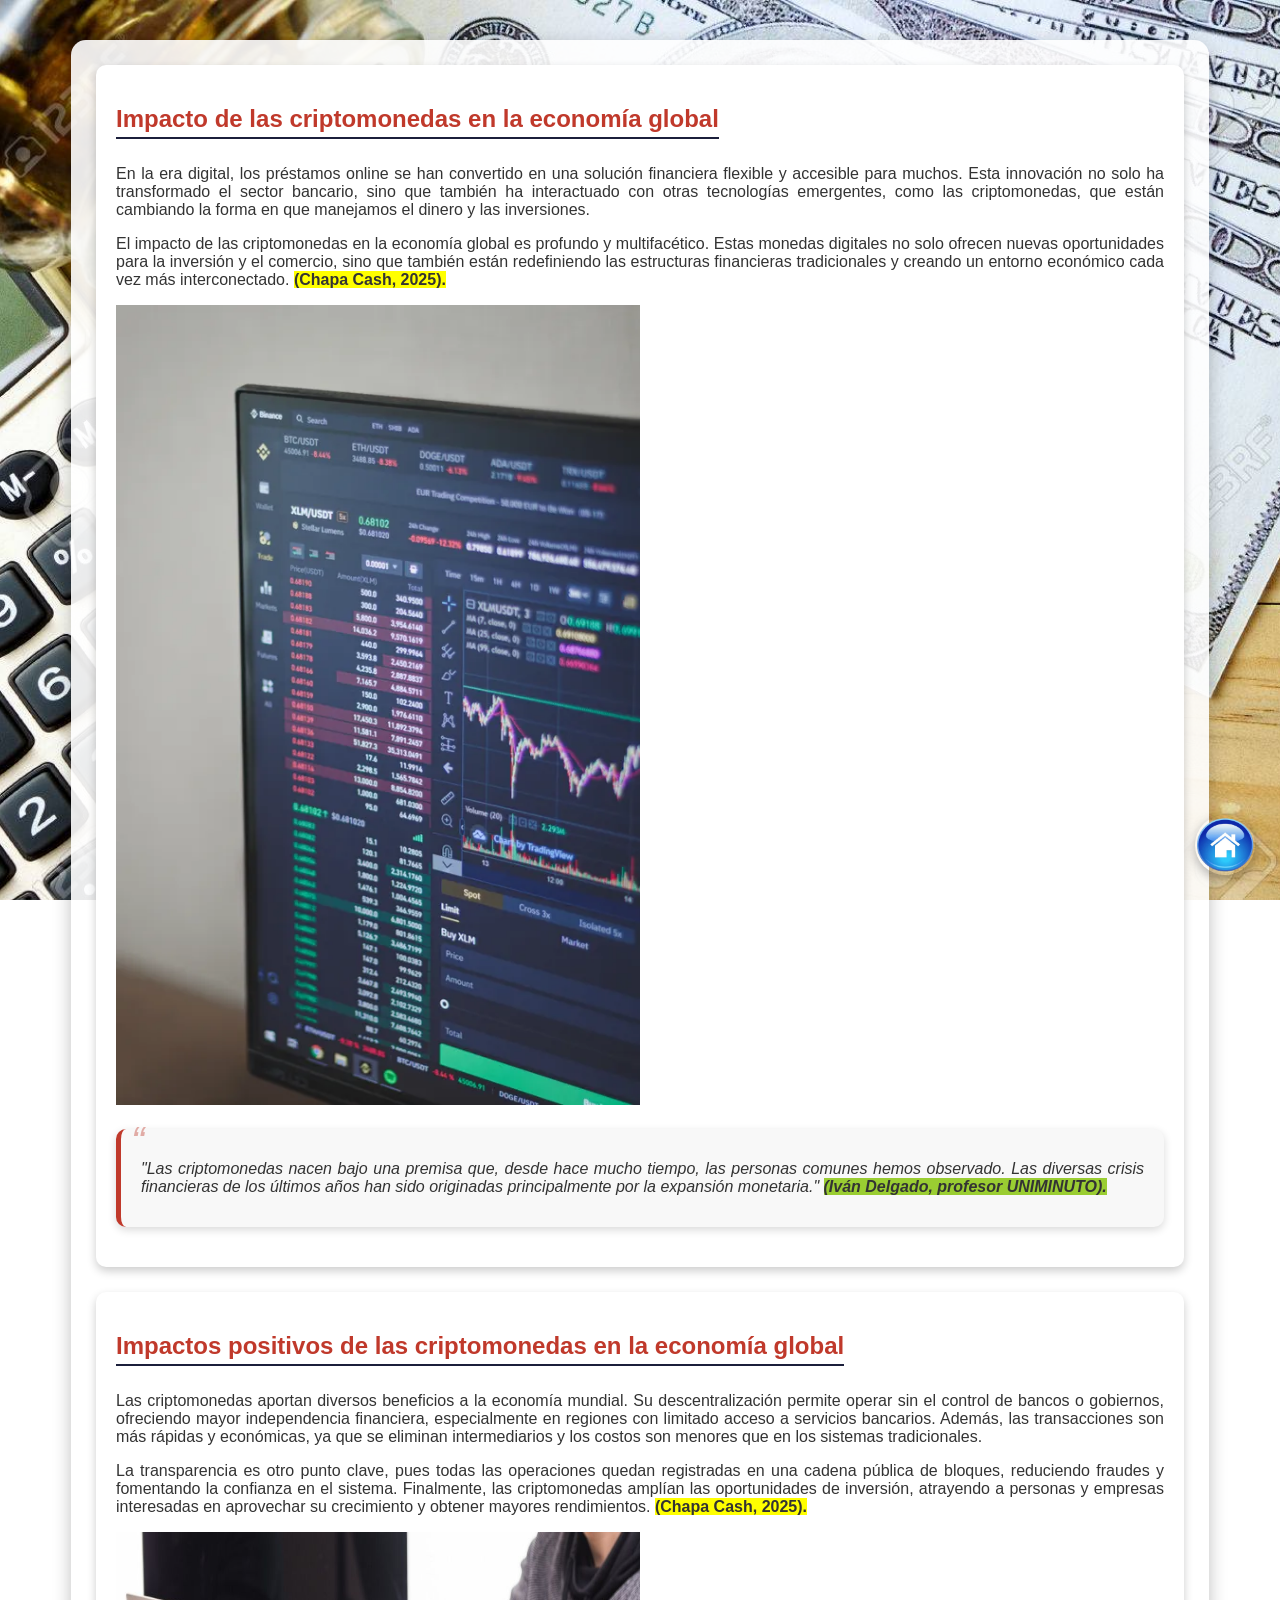
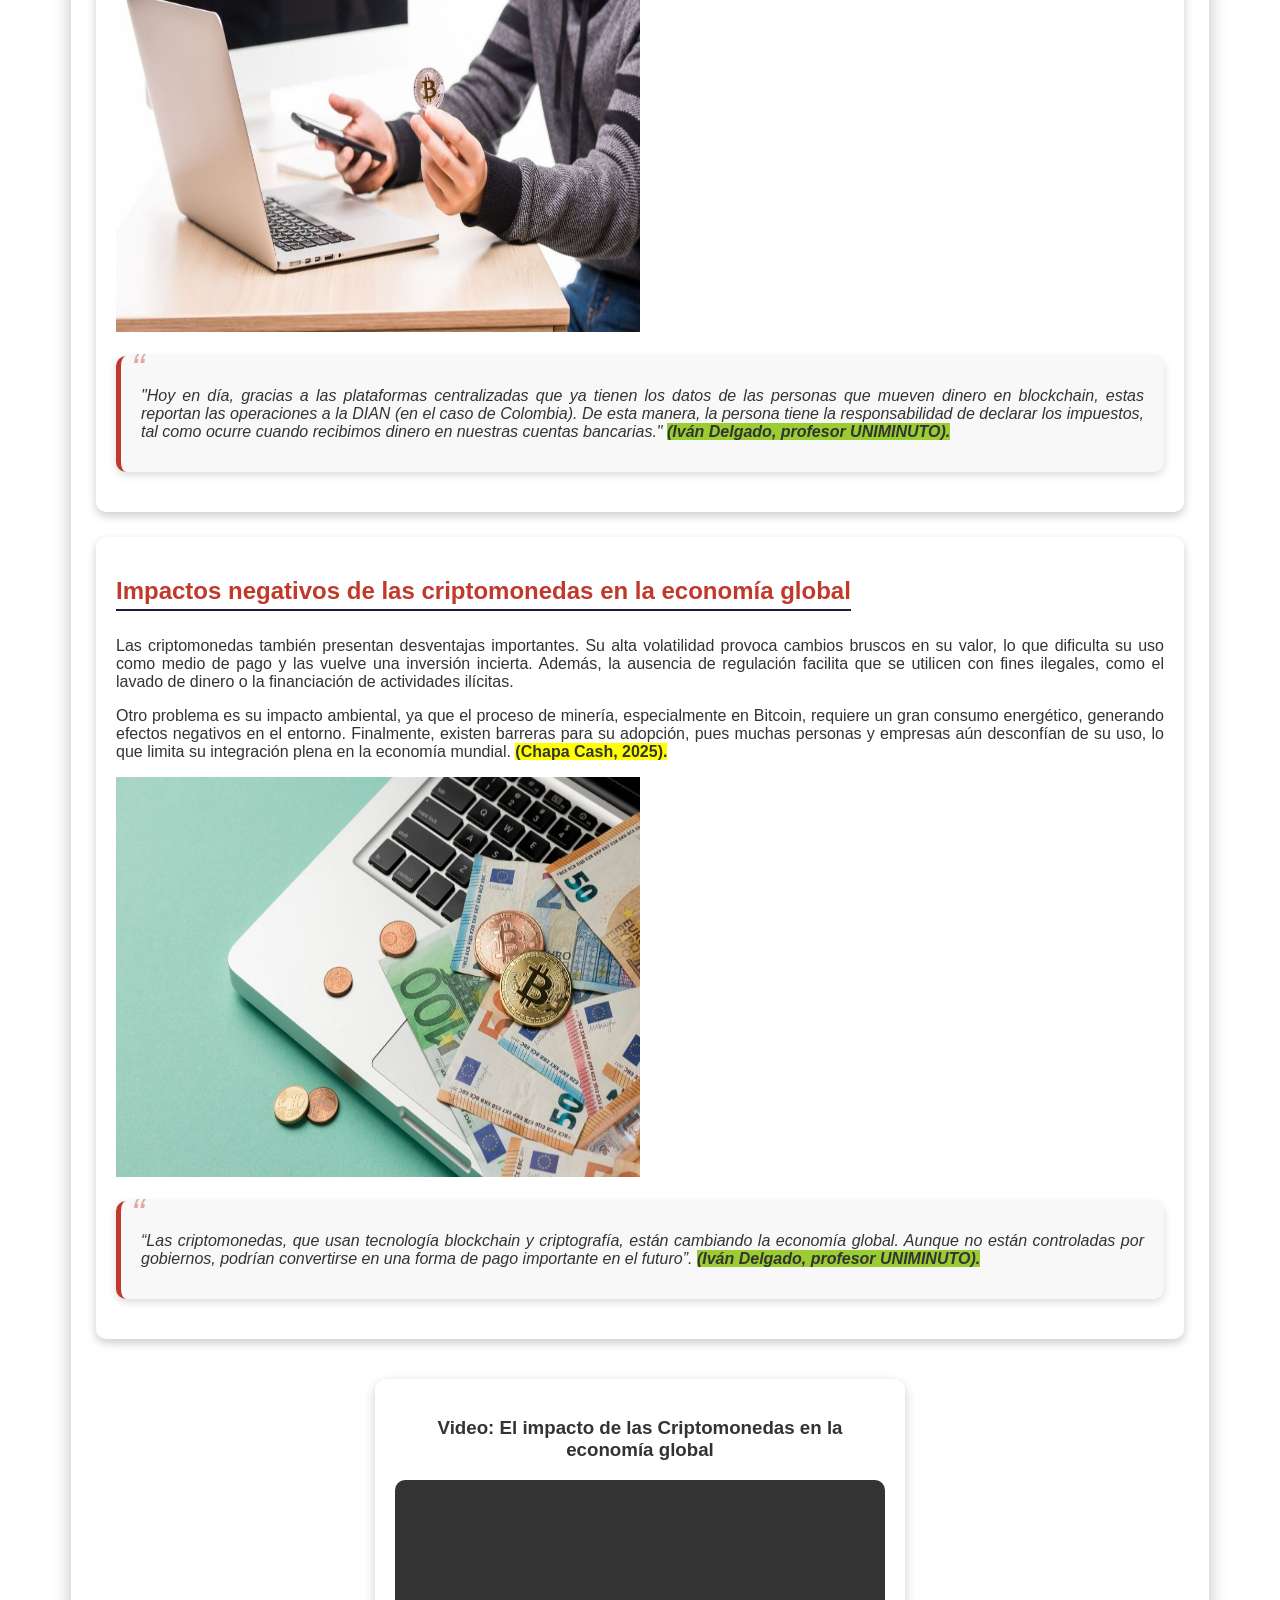
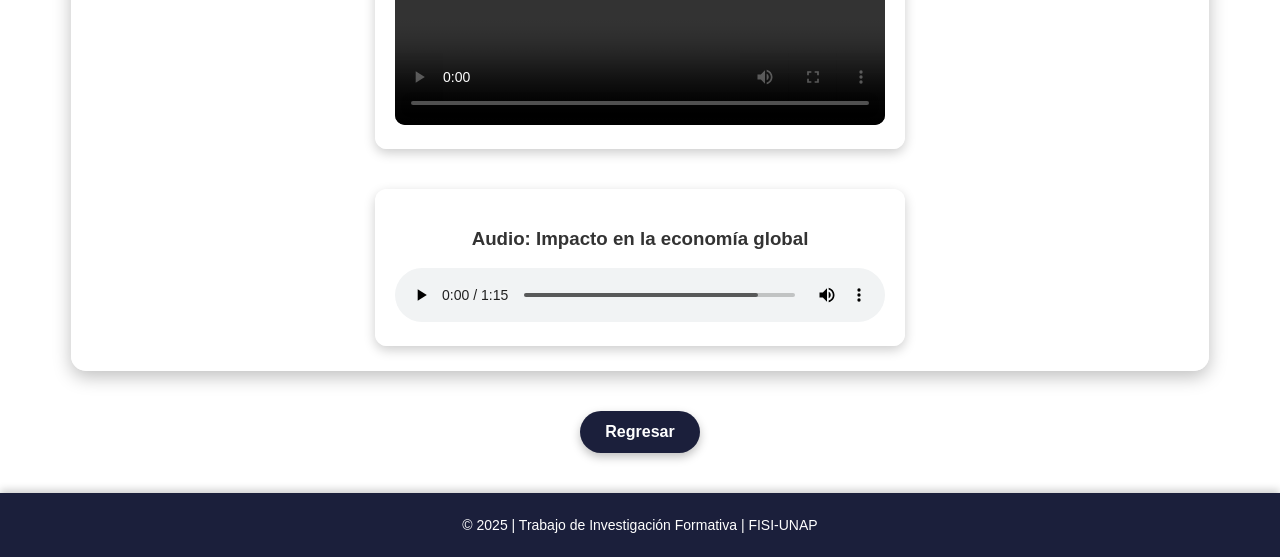
<file: Contenido3/secundario3.html>
<!DOCTYPE html>
<html lang="es">
    <head>
        <meta charset="UTF-8">
        <meta name="viewport" content="width=device-width, initial-scale=1.0">
        <title>Impacto de las Criptomonedas en la Economía Global</title>
        <link rel="stylesheet" href="contenido3.css">
        <link rel="icon" href="icono.jpg">
        <style>
            p {text-align: justify}
        </style>
    </head>
    
    <body>
        <main class="contenedor-c3">
            <section class="texto">
                <article class="tema">
                    <h2>Impacto de las criptomonedas en la economía global</h2>
                    <p>En la era digital, los préstamos online se han convertido en una solución financiera flexible y accesible para muchos. Esta innovación no solo ha transformado el sector bancario, sino que también ha interactuado con otras tecnologías emergentes, como las criptomonedas, que están cambiando la forma en que manejamos el dinero y las inversiones.</p>
                    <p>El impacto de las criptomonedas en la economía global es profundo y multifacético. Estas monedas digitales no solo ofrecen nuevas oportunidades para la inversión y el comercio, sino que también están redefiniendo las estructuras financieras tradicionales y creando un entorno económico cada vez más interconectado. <span style="background-color: yellow; font-weight: bolder">(Chapa Cash, 2025).</span></p>
                    <img src="imagen1.jpg" style="width: 50%; height: 800px;">
                    
                    <div class="tarjeta-cita">
                        <p>"Las criptomonedas nacen bajo una premisa que, desde hace mucho tiempo, las personas comunes hemos observado. Las diversas crisis financieras de los últimos años han sido originadas principalmente por la expansión monetaria." <span style="background-color: yellowgreen; font-weight: bolder">(Iván Delgado, profesor UNIMINUTO).</span></p>
                    </div>
                
                </article>
                <article class="tema">
                    <h2>Impactos positivos de las criptomonedas en la economía global</h2>
                    <p>Las criptomonedas aportan diversos beneficios a la economía mundial. Su descentralización permite operar sin el control de bancos o gobiernos, ofreciendo mayor independencia financiera, especialmente en regiones con limitado acceso a servicios bancarios. Además, las transacciones son más rápidas y económicas, ya que se eliminan intermediarios y los costos son menores que en los sistemas tradicionales.</p>

                    <p>La transparencia es otro punto clave, pues todas las operaciones quedan registradas en una cadena pública de bloques, reduciendo fraudes y fomentando la confianza en el sistema. Finalmente, las criptomonedas amplían las oportunidades de inversión, atrayendo a personas y empresas interesadas en aprovechar su crecimiento y obtener mayores rendimientos. <span style="background-color: yellow; font-weight: bolder">(Chapa Cash, 2025).</span></p>
                    <img src="imagen2.jpg" style="width: 50%; height: 400px;">
                    
                    <div class="tarjeta-cita">
                        <p>"Hoy en día, gracias a las plataformas centralizadas que ya tienen los datos de las personas que mueven dinero en blockchain, estas reportan las operaciones a la DIAN (en el caso de Colombia). De esta manera, la persona tiene la responsabilidad de declarar los impuestos, tal como ocurre cuando recibimos dinero en nuestras cuentas bancarias." <span style="background-color: yellowgreen; font-weight: bolder">(Iván Delgado, profesor UNIMINUTO).</span></p>
                    </div>
                </article>
                
                <article class="tema">
                    <h2>Impactos negativos de las criptomonedas en la economía global</h2>
                    <p>Las criptomonedas también presentan desventajas importantes. Su alta volatilidad provoca cambios bruscos en su valor, lo que dificulta su uso como medio de pago y las vuelve una inversión incierta. Además, la ausencia de regulación facilita que se utilicen con fines ilegales, como el lavado de dinero o la financiación de actividades ilícitas.</p>
                    
                    <p>Otro problema es su impacto ambiental, ya que el proceso de minería, especialmente en Bitcoin, requiere un gran consumo energético, generando efectos negativos en el entorno. Finalmente, existen barreras para su adopción, pues muchas personas y empresas aún desconfían de su uso, lo que limita su integración plena en la economía mundial. <span style="background-color: yellow; font-weight: bolder">(Chapa Cash, 2025).</span></p>
                    <img src="imagen3.jpg" style="width: 50%; height: 400px;">
                     <div class="tarjeta-cita">
                        <p>“Las criptomonedas, que usan tecnología blockchain y criptografía, están cambiando la economía global. Aunque no están controladas por gobiernos, podrían convertirse en una forma de pago importante en el futuro”. <span style="background-color: yellowgreen; font-weight: bolder">(Iván Delgado, profesor UNIMINUTO).</span></p>
                    </div>
                </article>
            </section>
            
            <section class="multimedia-abajo">
                <div class="video">
                    <h3>Video: El impacto de las Criptomonedas en la economía global</h3>
                    <video controls>
                        <source src="video.mp4" type="video/mp4">
                    </video>
                </div>
                
                <div class="audio">
                    <h3>Audio: Impacto en la economía global</h3>
                    <audio controls>
                        <source src="audio.mp3" type="audio/mp3">
                    </audio>
                </div>
            </section>
        
        </main>
        <a href="../Principal/principal.html" class="btn-inicio" title="Volver al inicio">
            <img src="inicio.png" alt="Inicio">
        </a>

        <div class="navegacion-centro">
            <a href="../Contenido2/secundario2.html" class="btn-nav">Regresar</a>
        </div>
        
        <footer>
            <p style="text-align: center">© 2025 | Trabajo de Investigación Formativa | FISI-UNAP</p>
        </footer>
    </body>
</html>
</file>
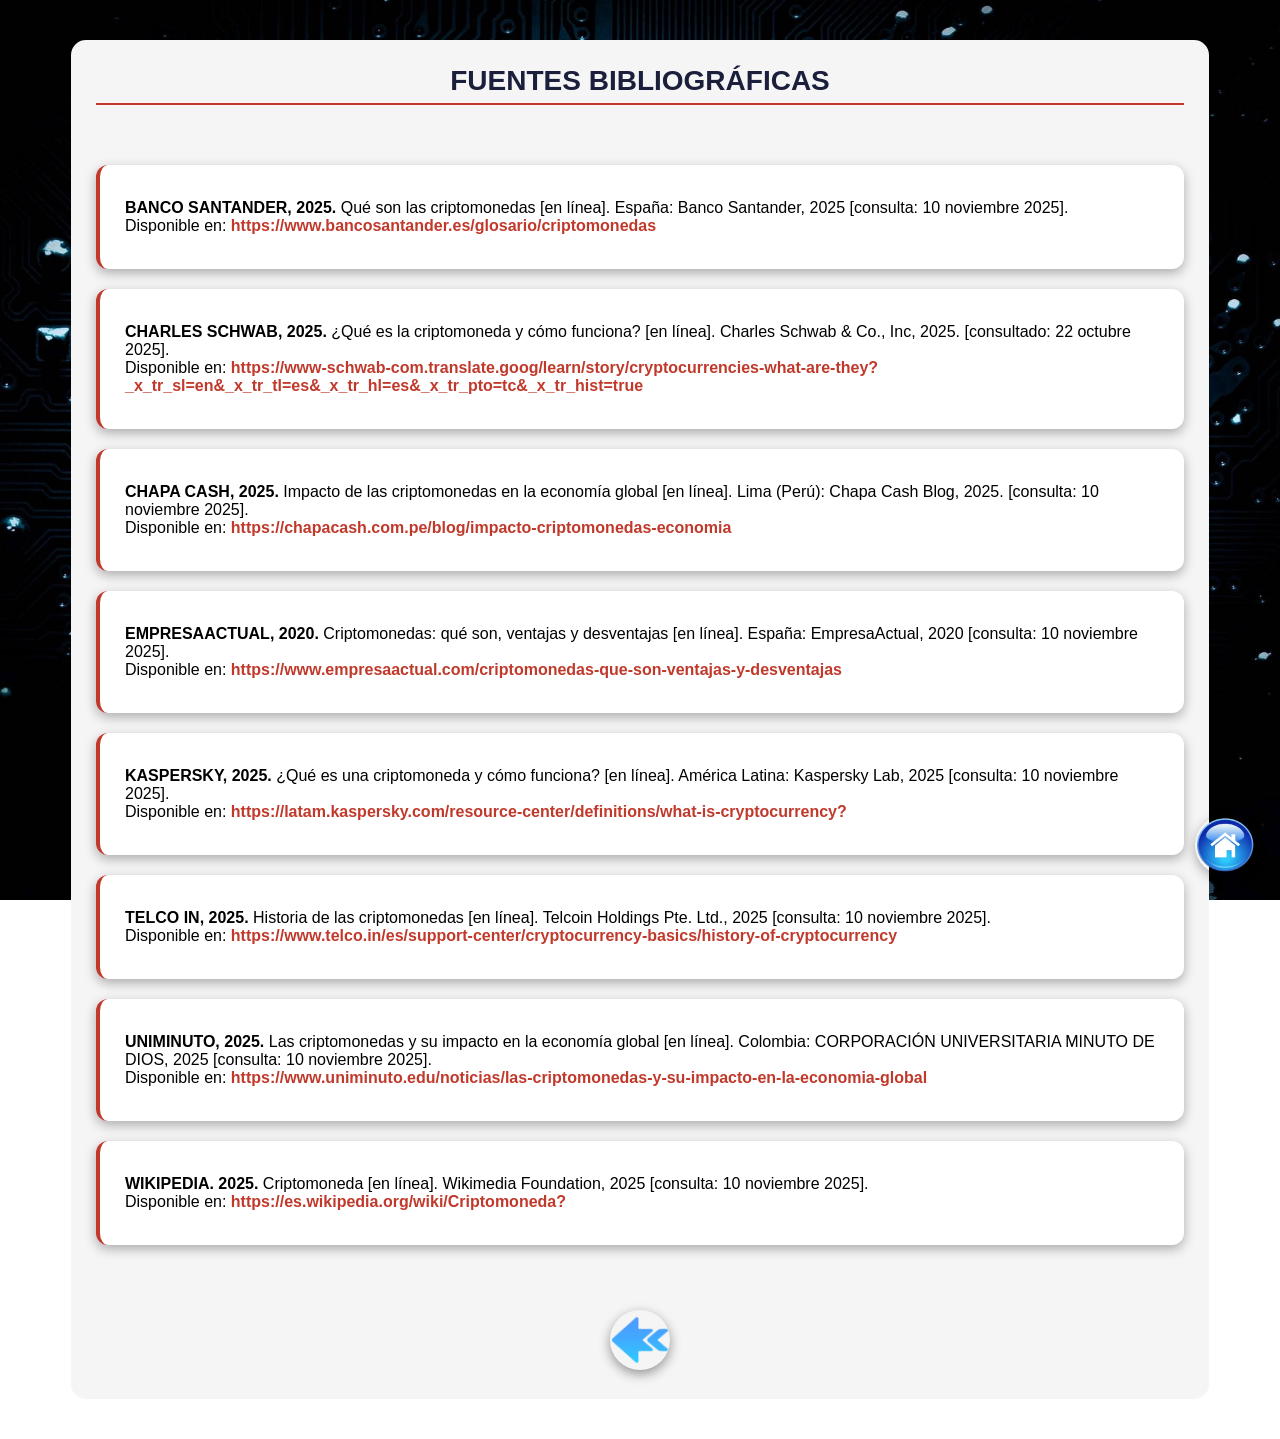
<file: Fuentes/Fuentes Bibliograficas.html>
<!DOCTYPE html>
<html lang="es">
  <head>
    <meta charset="UTF-8">
    <meta name="viewport" content="width=device-width, initial-scale=1.0">
    <title>Fuentes Bibliográficas</title>
    <link rel="stylesheet" href="Fuentes.css">
  <link rel="icon" href="icono.jpg">
</head>

<body>
  <main>
    <section class="fuentes">
      <h2 class="titulo-fuentes">Fuentes Bibliográficas</h2>
      <div class="tarjetas">
        <div class="tarjeta">
          <p><span style="font-weight: bolder">BANCO SANTANDER, 2025. </span>Qué son las criptomonedas [en línea]. España: Banco Santander, 2025 [consulta: 10 noviembre 2025]. <br> Disponible en: <a href="https://www.bancosantander.es/glosario/criptomonedas" target="_blank">https://www.bancosantander.es/glosario/criptomonedas</a>
        </div>

        <div class="tarjeta">
          <p><span style="font-weight: bolder">CHARLES SCHWAB, 2025. </span>¿Qué es la criptomoneda y cómo funciona? [en línea]. Charles Schwab & Co., Inc, 2025. [consultado: 22 octubre 2025].<br> Disponible en: <a href="https://www-schwab-com.translate.goog/learn/story/cryptocurrencies-what-are-they?_x_tr_sl=en&_x_tr_tl=es&_x_tr_hl=es&_x_tr_pto=tc&_x_tr_hist=true" target="_blank">https://www-schwab-com.translate.goog/learn/story/cryptocurrencies-what-are-they?_x_tr_sl=en&_x_tr_tl=es&_x_tr_hl=es&_x_tr_pto=tc&_x_tr_hist=true</a>
        </div>

        <div class="tarjeta">
          <p><span style="font-weight: bolder">CHAPA CASH, 2025. </span>Impacto de las criptomonedas en la economía global [en línea]. Lima (Perú): Chapa Cash Blog, 2025. [consulta: 10 noviembre 2025].<br> Disponible en: <a href="https://chapacash.com.pe/blog/impacto-criptomonedas-economia" target="_blank">https://chapacash.com.pe/blog/impacto-criptomonedas-economia</a>
        </div>

        <div class="tarjeta">
          <p><span style="font-weight: bolder">EMPRESAACTUAL, 2020. </span>Criptomonedas: qué son, ventajas y desventajas [en línea]. España: EmpresaActual, 2020 [consulta: 10 noviembre 2025].<br> Disponible en: <a href="https://www.empresaactual.com/criptomonedas-que-son-ventajas-y-desventajas" target="_blank">https://www.empresaactual.com/criptomonedas-que-son-ventajas-y-desventajas</a>
        </div>

        <div class="tarjeta">
          <p><span style="font-weight: bolder">KASPERSKY, 2025. </span>¿Qué es una criptomoneda y cómo funciona? [en línea]. América Latina: Kaspersky Lab, 2025 [consulta: 10 noviembre 2025].<br> Disponible en: <a href="https://latam.kaspersky.com/resource-center/definitions/what-is-cryptocurrency?" target="_blank">https://latam.kaspersky.com/resource-center/definitions/what-is-cryptocurrency?</a>
        </div>

        <div class="tarjeta">
          <p><span style="font-weight: bolder">TELCO IN, 2025. </span>Historia de las criptomonedas [en línea]. Telcoin Holdings Pte. Ltd., 2025 [consulta: 10 noviembre 2025].<br> Disponible en: <a href="https://www.telco.in/es/support-center/cryptocurrency-basics/history-of-cryptocurrency" target="_blank">https://www.telco.in/es/support-center/cryptocurrency-basics/history-of-cryptocurrency</a>
        </div>

        <div class="tarjeta">
          <p><span style="font-weight: bolder">UNIMINUTO, 2025. </span>Las criptomonedas y su impacto en la economía global [en línea]. Colombia: CORPORACIÓN UNIVERSITARIA MINUTO DE DIOS, 2025 [consulta: 10 noviembre 2025].<br> Disponible en: <a href="https://www.uniminuto.edu/noticias/las-criptomonedas-y-su-impacto-en-la-economia-global" target="_blank">https://www.uniminuto.edu/noticias/las-criptomonedas-y-su-impacto-en-la-economia-global</a>
        </div>

        <div class="tarjeta">
          <p><span style="font-weight: bolder">WIKIPEDIA. 2025. </span>Criptomoneda [en línea]. Wikimedia Foundation, 2025 [consulta: 10 noviembre 2025].<br> Disponible en: <a href="https://es.wikipedia.org/wiki/Criptomoneda?" target="_blank">https://es.wikipedia.org/wiki/Criptomoneda?</a>
        </div>
        
        <div class="navegacion">
          <a href="Presentacion/Presentacion.html" class="boton">
            <img src="izquierda.png" alt="Regresar">
          </a>
        </div>
      </section>
    </main>
    <a href="Principal/Principal.html" class="inicio-flotante">
      <img src="inicio.png" alt="Inicio">
    </a>
  </body>
</html>
</file>
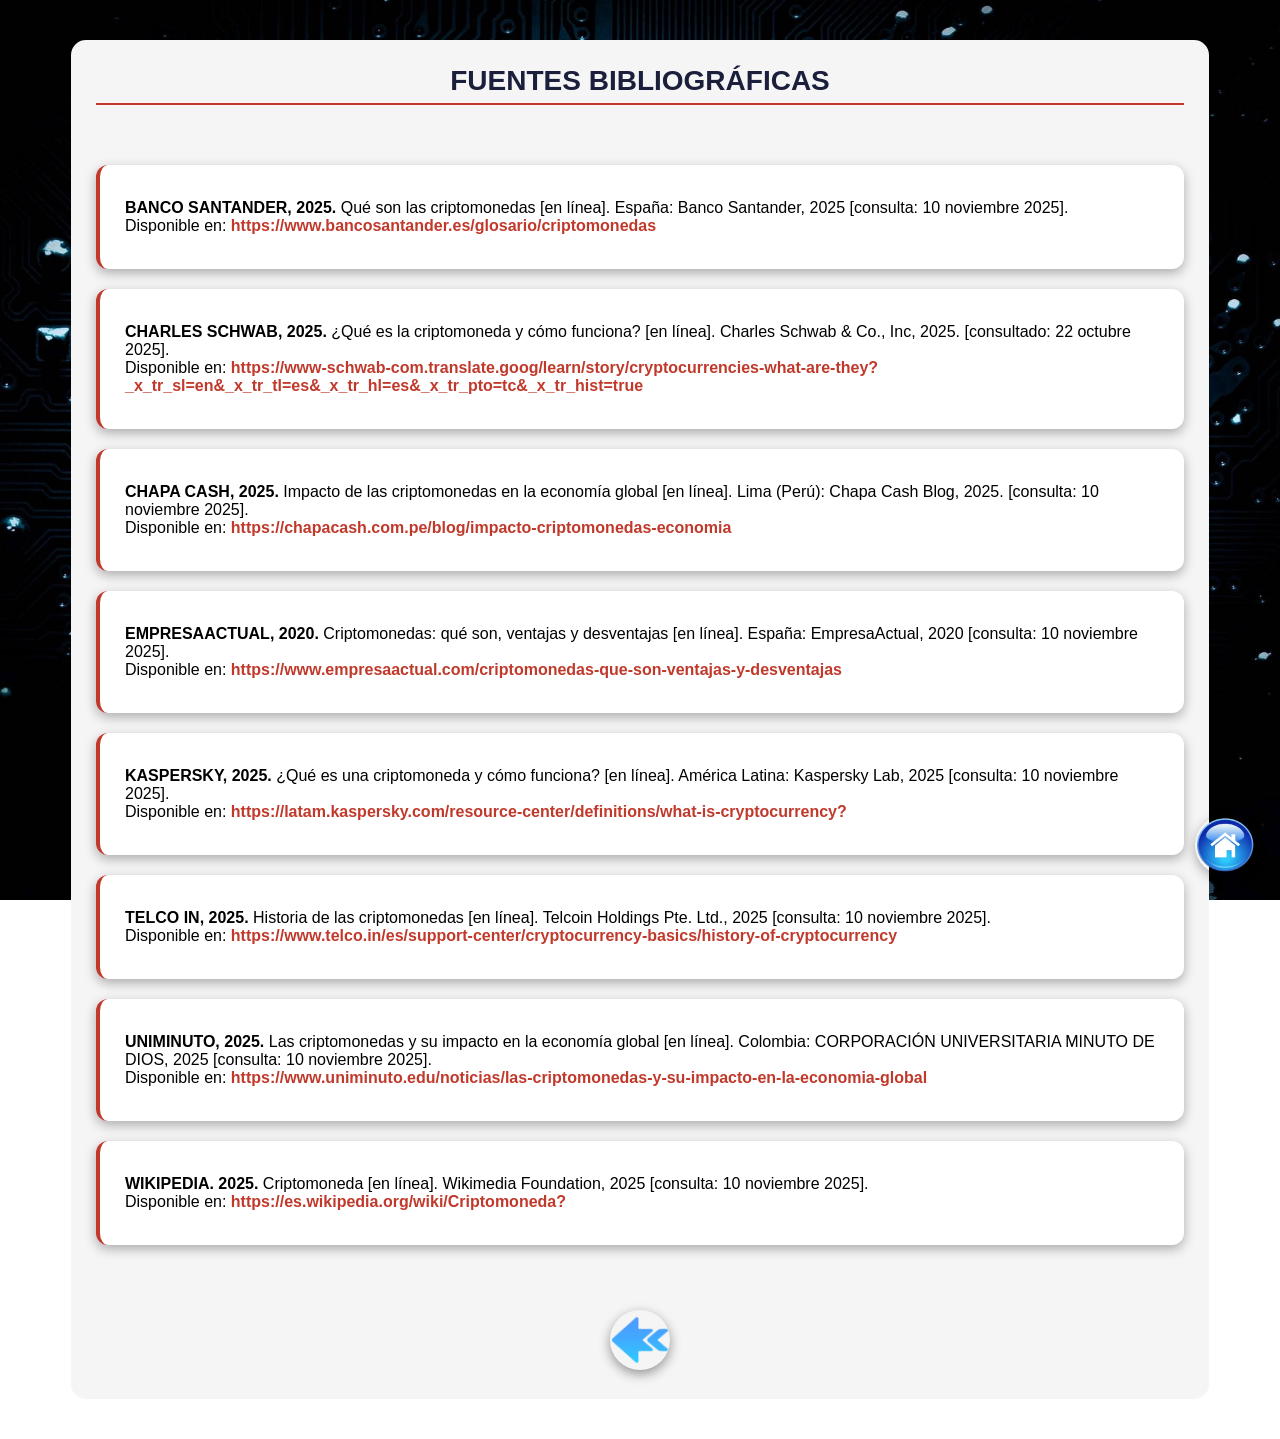
<file: Fuentes/fuentes-bibliograficas.html>
<!DOCTYPE html>
<html lang="es">
  <head>
    <meta charset="UTF-8">
    <meta name="viewport" content="width=device-width, initial-scale=1.0">
    <title>Fuentes Bibliográficas</title>
    <link rel="stylesheet" href="fuentes.css">
  <link rel="icon" href="icono.jpg">
</head>

<body>
  <main>
    <section class="fuentes">
      <h2 class="titulo-fuentes">Fuentes Bibliográficas</h2>
      <div class="tarjetas">
        <div class="tarjeta">
          <p><span style="font-weight: bolder">BANCO SANTANDER, 2025. </span>Qué son las criptomonedas [en línea]. España: Banco Santander, 2025 [consulta: 10 noviembre 2025]. <br> Disponible en: <a href="https://www.bancosantander.es/glosario/criptomonedas" target="_blank">https://www.bancosantander.es/glosario/criptomonedas</a>
        </div>

        <div class="tarjeta">
          <p><span style="font-weight: bolder">CHARLES SCHWAB, 2025. </span>¿Qué es la criptomoneda y cómo funciona? [en línea]. Charles Schwab & Co., Inc, 2025. [consultado: 22 octubre 2025].<br> Disponible en: <a href="https://www-schwab-com.translate.goog/learn/story/cryptocurrencies-what-are-they?_x_tr_sl=en&_x_tr_tl=es&_x_tr_hl=es&_x_tr_pto=tc&_x_tr_hist=true" target="_blank">https://www-schwab-com.translate.goog/learn/story/cryptocurrencies-what-are-they?_x_tr_sl=en&_x_tr_tl=es&_x_tr_hl=es&_x_tr_pto=tc&_x_tr_hist=true</a>
        </div>

        <div class="tarjeta">
          <p><span style="font-weight: bolder">CHAPA CASH, 2025. </span>Impacto de las criptomonedas en la economía global [en línea]. Lima (Perú): Chapa Cash Blog, 2025. [consulta: 10 noviembre 2025].<br> Disponible en: <a href="https://chapacash.com.pe/blog/impacto-criptomonedas-economia" target="_blank">https://chapacash.com.pe/blog/impacto-criptomonedas-economia</a>
        </div>

        <div class="tarjeta">
          <p><span style="font-weight: bolder">EMPRESAACTUAL, 2020. </span>Criptomonedas: qué son, ventajas y desventajas [en línea]. España: EmpresaActual, 2020 [consulta: 10 noviembre 2025].<br> Disponible en: <a href="https://www.empresaactual.com/criptomonedas-que-son-ventajas-y-desventajas" target="_blank">https://www.empresaactual.com/criptomonedas-que-son-ventajas-y-desventajas</a>
        </div>

        <div class="tarjeta">
          <p><span style="font-weight: bolder">KASPERSKY, 2025. </span>¿Qué es una criptomoneda y cómo funciona? [en línea]. América Latina: Kaspersky Lab, 2025 [consulta: 10 noviembre 2025].<br> Disponible en: <a href="https://latam.kaspersky.com/resource-center/definitions/what-is-cryptocurrency?" target="_blank">https://latam.kaspersky.com/resource-center/definitions/what-is-cryptocurrency?</a>
        </div>

        <div class="tarjeta">
          <p><span style="font-weight: bolder">TELCO IN, 2025. </span>Historia de las criptomonedas [en línea]. Telcoin Holdings Pte. Ltd., 2025 [consulta: 10 noviembre 2025].<br> Disponible en: <a href="https://www.telco.in/es/support-center/cryptocurrency-basics/history-of-cryptocurrency" target="_blank">https://www.telco.in/es/support-center/cryptocurrency-basics/history-of-cryptocurrency</a>
        </div>

        <div class="tarjeta">
          <p><span style="font-weight: bolder">UNIMINUTO, 2025. </span>Las criptomonedas y su impacto en la economía global [en línea]. Colombia: CORPORACIÓN UNIVERSITARIA MINUTO DE DIOS, 2025 [consulta: 10 noviembre 2025].<br> Disponible en: <a href="https://www.uniminuto.edu/noticias/las-criptomonedas-y-su-impacto-en-la-economia-global" target="_blank">https://www.uniminuto.edu/noticias/las-criptomonedas-y-su-impacto-en-la-economia-global</a>
        </div>

        <div class="tarjeta">
          <p><span style="font-weight: bolder">WIKIPEDIA. 2025. </span>Criptomoneda [en línea]. Wikimedia Foundation, 2025 [consulta: 10 noviembre 2025].<br> Disponible en: <a href="https://es.wikipedia.org/wiki/Criptomoneda?" target="_blank">https://es.wikipedia.org/wiki/Criptomoneda?</a>
        </div>
        
        <div class="navegacion">
          <a href="../index.html" class="boton">
            <img src="izquierda.png" alt="Regresar">
          </a>
        </div>
      </section>
    </main>
    <a href="../Principal/principal.html" class="inicio-flotante">
      <img src="inicio.png" alt="Inicio">
    </a>
  </body>
</html>
</file>
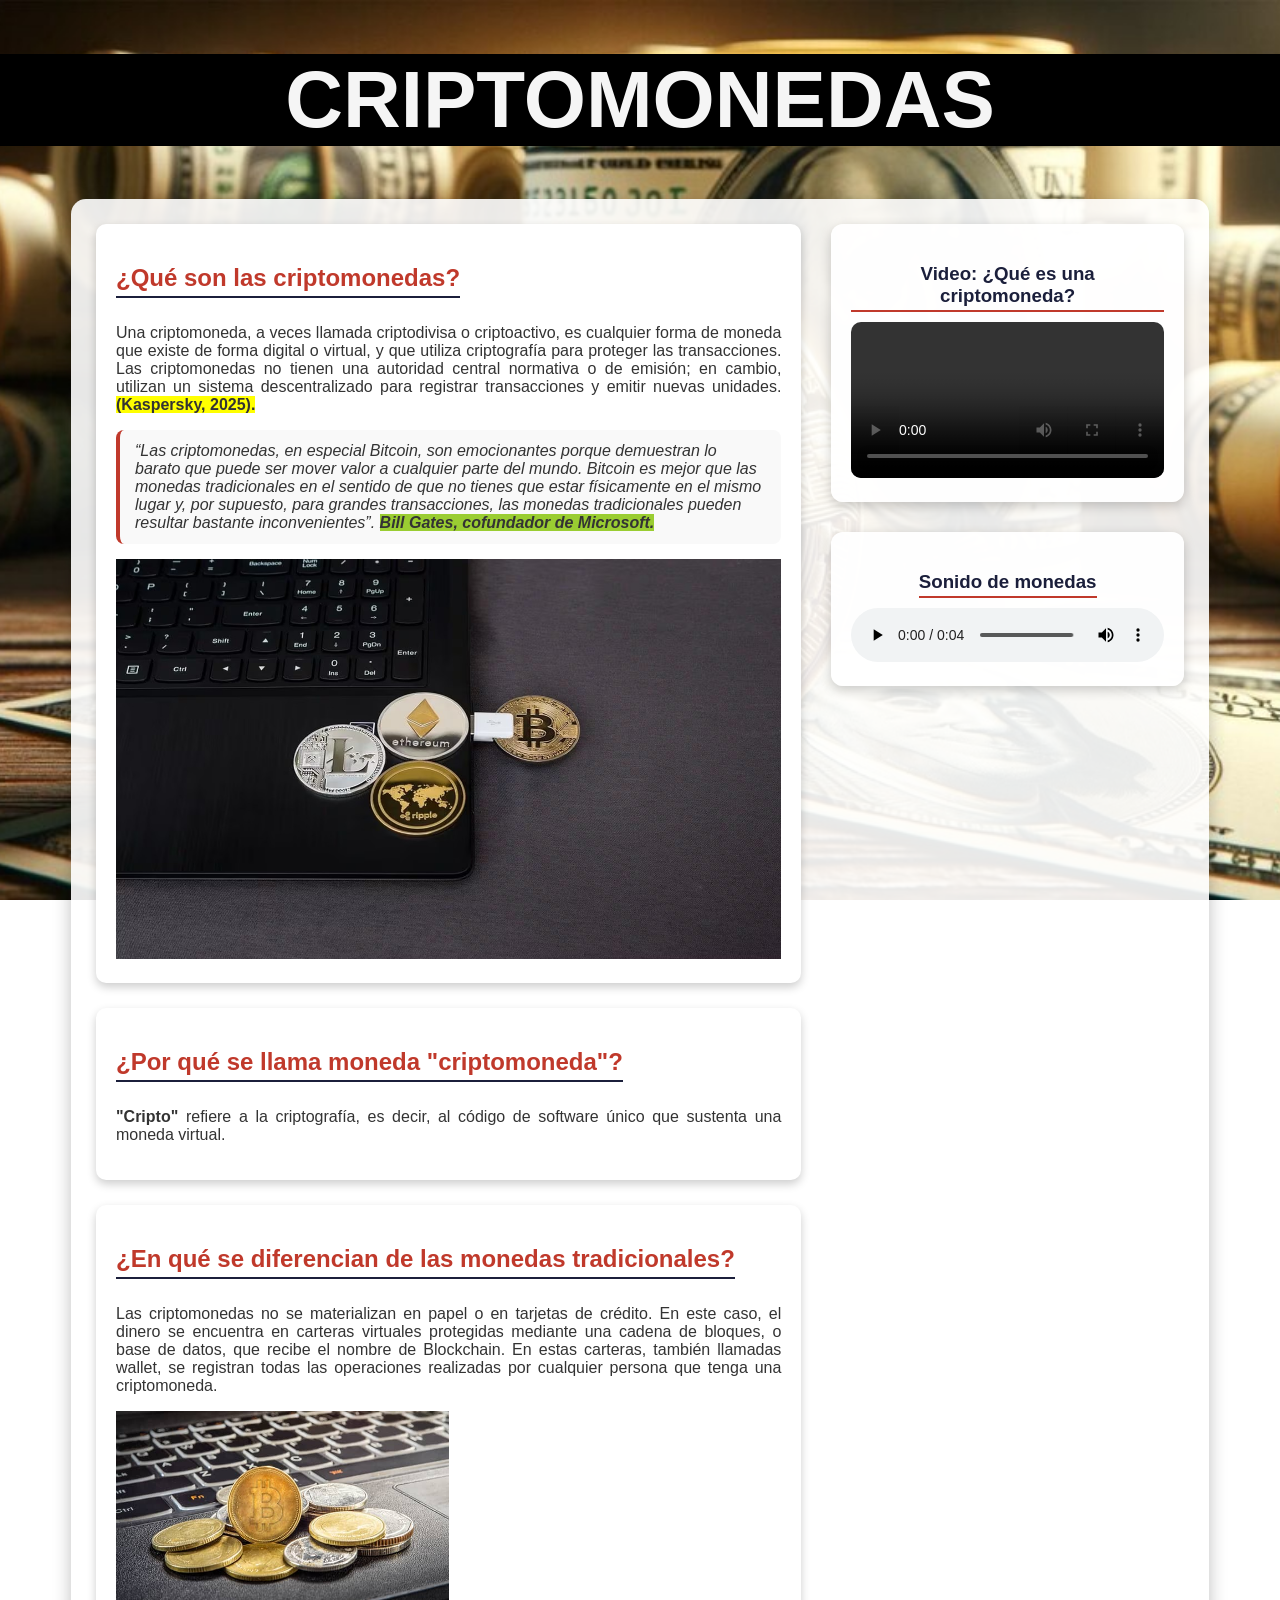
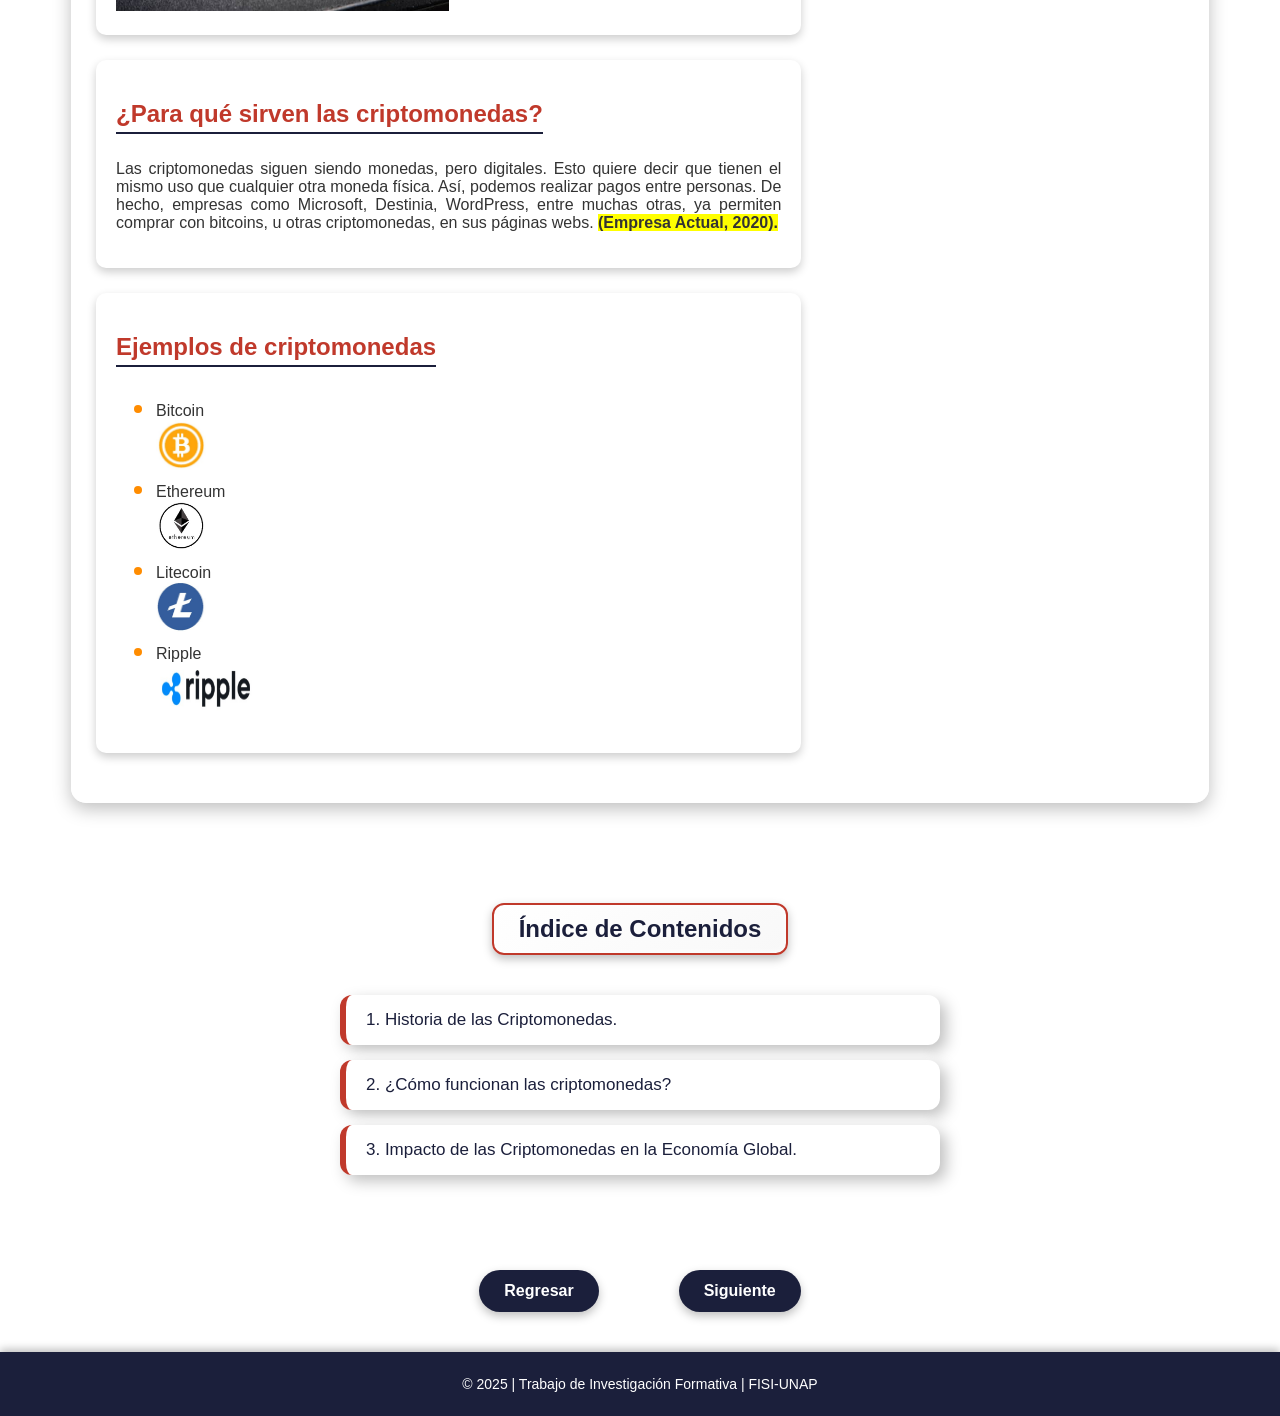
<file: Principal/Principal.html>
<!DOCTYPE html>
<html lang="es">
    <head>
        <meta charset="UTF-8">
        <meta name="viewport" content="width=device-width, initial-scale=1.0">
        <title>¿Qué son las criptomonedas?</title>
        <link rel="stylesheet" href="Principal.css">
        <link rel="icon" href="icono.jpg">
        <style>
            p {text-align: justify;}
            ul li::marker {font-size: 25px; color:darkorange}
        </style>
    </head>
    
    <body>
        <h1 style="text-align: center; font-size: 80px; background-color:black; color: whitesmoke;">CRIPTOMONEDAS</h1>
        
        <main class="contenedor-principal">
            <section class="columna-izquierda">
                <article class="tema">
                    <h2>¿Qué son las criptomonedas?</h2>
                    <p>Una criptomoneda, a veces llamada criptodivisa o criptoactivo, es cualquier forma de moneda que existe de forma digital o virtual, y que utiliza criptografía para proteger las transacciones. Las criptomonedas no tienen una autoridad central normativa o de emisión; en cambio, utilizan un sistema descentralizado para registrar transacciones y emitir nuevas unidades. <span style="background-color: yellow; font-weight: bolder">(Kaspersky, 2025).</span> 
                    </p>
                    
                    <blockquote>“Las criptomonedas, en especial Bitcoin, son emocionantes porque demuestran lo barato que puede ser mover valor a cualquier parte del mundo. Bitcoin es mejor que las monedas tradicionales en el sentido de que no tienes que estar físicamente en el mismo lugar y, por supuesto, para grandes transacciones, las monedas tradicionales pueden resultar bastante inconvenientes”. <span style="background-color: yellowgreen; font-weight: bolder"> Bill Gates, cofundador de Microsoft.</span></blockquote>
                    <img src="Imagen1.jpg" alt="Bitcoin" style="width: 100%; height: 400px;">
                </article>

                <article class="tema">
                <h2>¿Por qué se llama moneda "criptomoneda"?</h2>
                    <p><span style="font-weight: bolder">"Cripto"</span> refiere a la criptografía, es decir, al código de software único que sustenta una moneda virtual.</p>
                </article>

                <article class="tema">
                    <h2>¿En qué se diferencian de las monedas tradicionales?</h2>
                    <p>Las criptomonedas no se materializan en papel o en tarjetas de crédito. En este caso, el dinero se encuentra en carteras virtuales protegidas mediante una cadena de bloques, o base de datos, que recibe el nombre de Blockchain. En estas carteras, también llamadas wallet, se registran todas las operaciones realizadas por cualquier persona que tenga una criptomoneda.</p>
                    <img src="Imagen2.jpg" alt="Bitcoin" style="width: 50%; height: 200px;">
                </article>
                
                
                <article class="tema">
                    <h2>¿Para qué sirven las criptomonedas?</h2>
                    <p>Las criptomonedas siguen siendo monedas, pero digitales. Esto quiere decir que tienen el mismo uso que cualquier otra moneda física. Así, podemos realizar pagos entre personas. De hecho, empresas como Microsoft, Destinia, WordPress, entre muchas otras,  ya permiten comprar con bitcoins, u otras criptomonedas, en sus páginas webs. <span style="background-color: yellow; font-weight: bolder">(Empresa Actual, 2020).</span></p>
                </article>
                
                <article class="tema ejemplos">
                    <h2>Ejemplos de criptomonedas</h2>
                    <ul>
                        <li>Bitcoin</li>
                        <img src="ejemplo1.jpg" style="width: 50px; height: 50px;">
                        <br>
                        <li>Ethereum</li>
                         <img src="ejemplo2.jpg" style="width: 50px; height: 50px;">
                         <br>
                        <li>Litecoin</li>
                         <img src="ejemplo3.jpg" style="width: 50px; height: 50px;">
                         <br>
                        <li>Ripple</li>
                         <img src="ejemplo4.jpg" style="width: 100px; height: 50px;">
                         <br>
                    </ul>
                </article>
            </section>
       
            <aside class="columna-derecha">
                <div class="multimedia">
                    <h3>Video: ¿Qué es una criptomoneda?</h3>
                    <video controls width="100%">
                        <source src="video.mp4">Criptomonedas.
                    </video>
                </div>
                
                <div class="multimedia">
                    <h3>Sonido de monedas</h3>
                    <audio controls>
                        <source src="sonido.mp3" type="audio/mp3">Sonido de Bitcoin.</audio>
                    </div>
                     

            </aside>
        </main>
        <section class="indice-lista">
            <h2>Índice de Contenidos</h2>
            <ul class="lista-contenidos">
                <li><a href="/Contenido1/Secundario1.html">1. Historia de las Criptomonedas.</a></li>
                <li><a href="/Contenido2/Secundario2.html">2. ¿Cómo funcionan las criptomonedas?</a></li>
                <li><a href="/Contenido3/Secundario3.html">3. Impacto de las Criptomonedas en la Economía Global.</a></li>
            </ul>
        </section>
        <div class="navegacion-centro">
            <a href="/Presentacion/Presentacion.html" class="btn-nav">Regresar</a>
             <a href="/Contenido1/Secundario1.html" class="btn-nav">Siguiente</a>
        </div>
        <footer>
            <p style="text-align: center">© 2025 | Trabajo de Investigación Formativa | FISI-UNAP</p>
        </footer>
    </body>
</html>
</file>
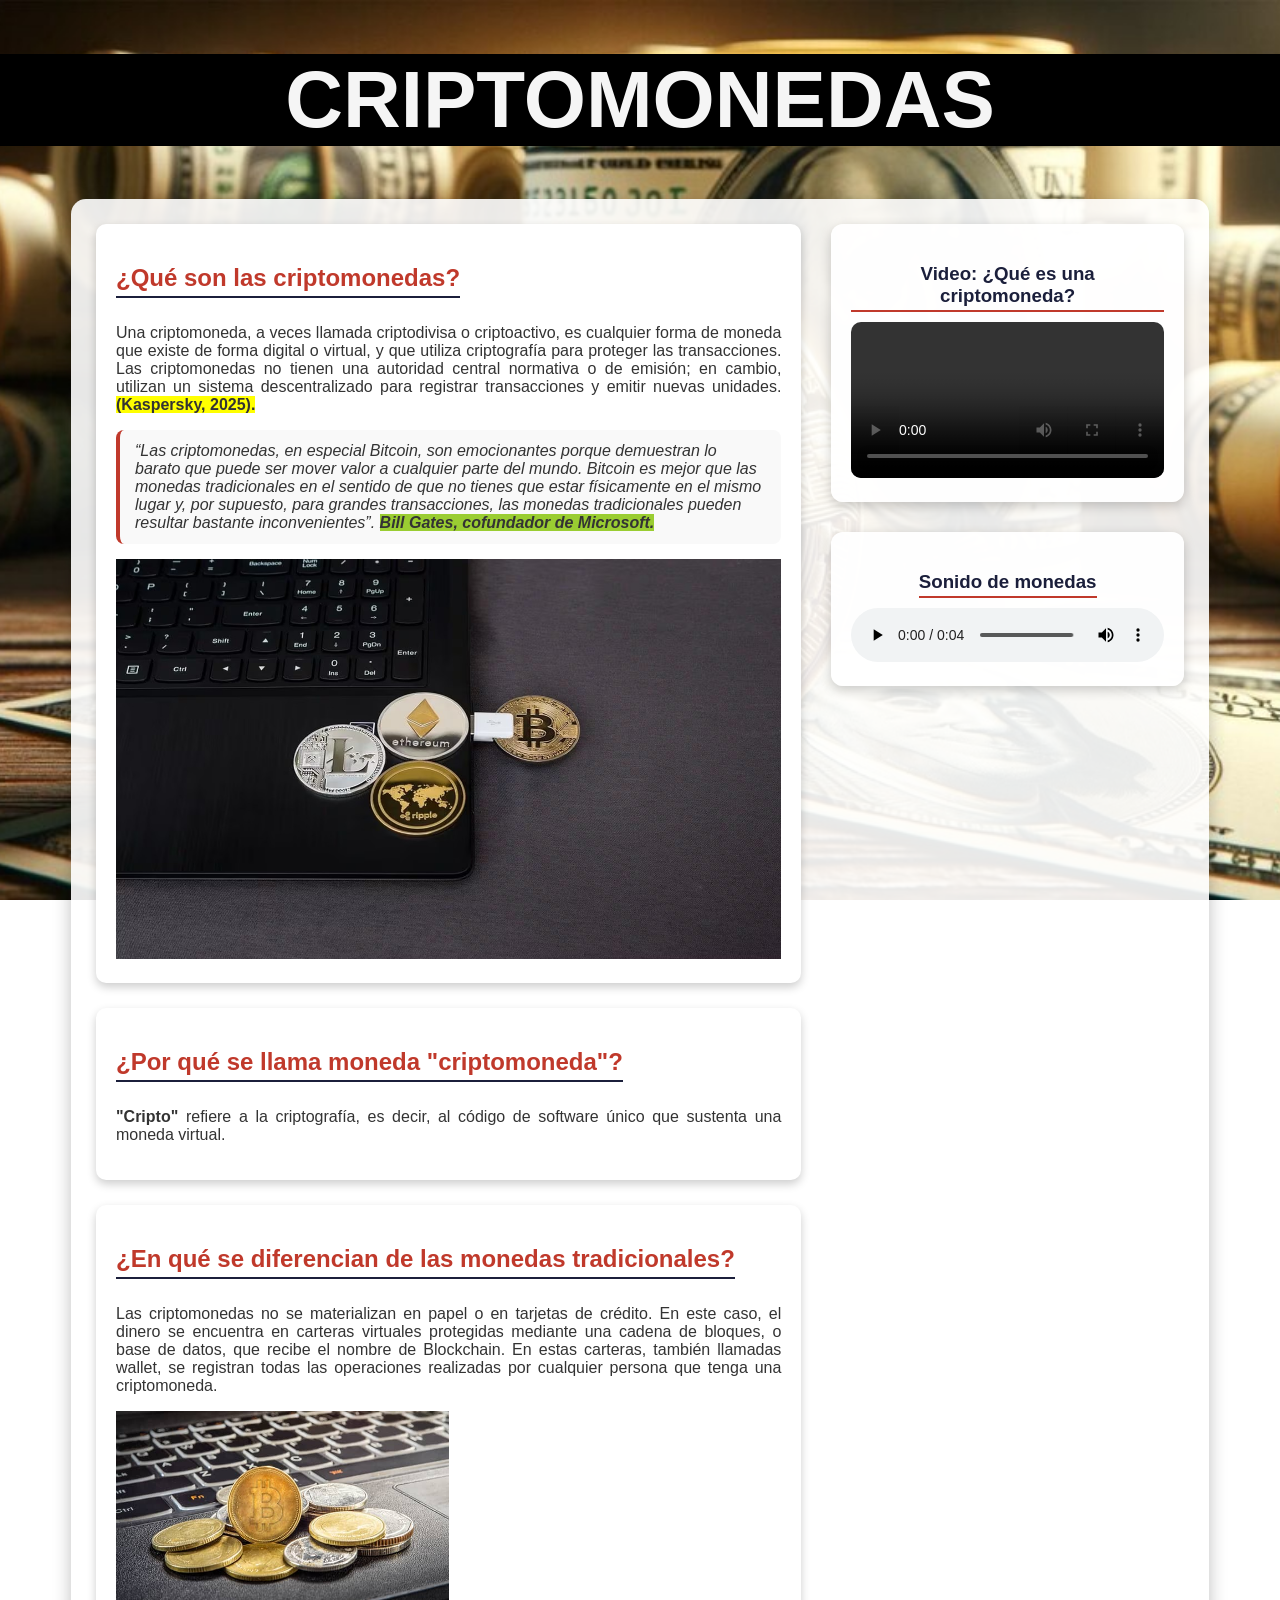
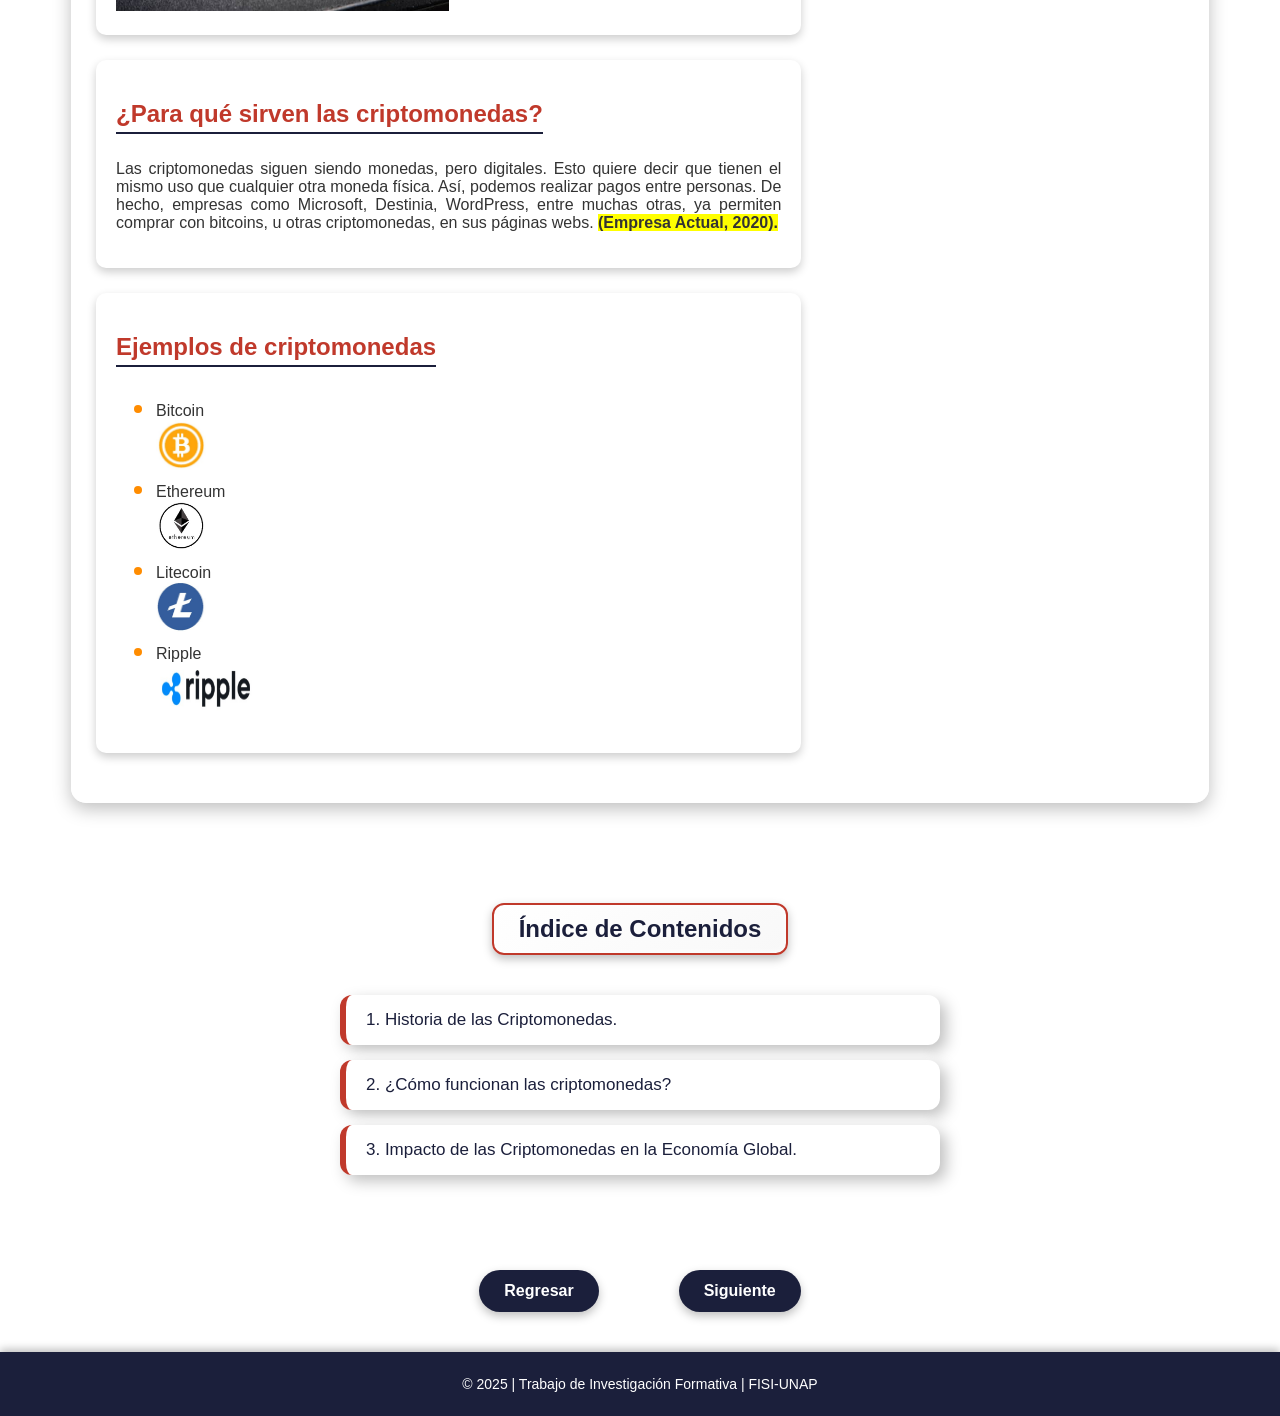
<file: Principal/principal.html>
<!DOCTYPE html>
<html lang="es">
    <head>
        <meta charset="UTF-8">
        <meta name="viewport" content="width=device-width, initial-scale=1.0">
        <title>¿Qué son las criptomonedas?</title>
        <link rel="stylesheet" href="principal.css">
        <link rel="icon" href="icono.jpg">
        <style>
            p {text-align: justify;}
            ul li::marker {font-size: 25px; color:darkorange}
        </style>
    </head>
    
    <body>
        <h1 style="text-align: center; font-size: 80px; background-color:black; color: whitesmoke;">CRIPTOMONEDAS</h1>
        
        <main class="contenedor-principal">
            <section class="columna-izquierda">
                <article class="tema">
                    <h2>¿Qué son las criptomonedas?</h2>
                    <p>Una criptomoneda, a veces llamada criptodivisa o criptoactivo, es cualquier forma de moneda que existe de forma digital o virtual, y que utiliza criptografía para proteger las transacciones. Las criptomonedas no tienen una autoridad central normativa o de emisión; en cambio, utilizan un sistema descentralizado para registrar transacciones y emitir nuevas unidades. <span style="background-color: yellow; font-weight: bolder">(Kaspersky, 2025).</span> 
                    </p>
                    
                    <blockquote>“Las criptomonedas, en especial Bitcoin, son emocionantes porque demuestran lo barato que puede ser mover valor a cualquier parte del mundo. Bitcoin es mejor que las monedas tradicionales en el sentido de que no tienes que estar físicamente en el mismo lugar y, por supuesto, para grandes transacciones, las monedas tradicionales pueden resultar bastante inconvenientes”. <span style="background-color: yellowgreen; font-weight: bolder"> Bill Gates, cofundador de Microsoft.</span></blockquote>
                    <img src="imagen1.jpg" alt="Bitcoin" style="width: 100%; height: 400px;">
                </article>

                <article class="tema">
                <h2>¿Por qué se llama moneda "criptomoneda"?</h2>
                    <p><span style="font-weight: bolder">"Cripto"</span> refiere a la criptografía, es decir, al código de software único que sustenta una moneda virtual.</p>
                </article>

                <article class="tema">
                    <h2>¿En qué se diferencian de las monedas tradicionales?</h2>
                    <p>Las criptomonedas no se materializan en papel o en tarjetas de crédito. En este caso, el dinero se encuentra en carteras virtuales protegidas mediante una cadena de bloques, o base de datos, que recibe el nombre de Blockchain. En estas carteras, también llamadas wallet, se registran todas las operaciones realizadas por cualquier persona que tenga una criptomoneda.</p>
                    <img src="imagen2.jpg" alt="Bitcoin" style="width: 50%; height: 200px;">
                </article>
                
                
                <article class="tema">
                    <h2>¿Para qué sirven las criptomonedas?</h2>
                    <p>Las criptomonedas siguen siendo monedas, pero digitales. Esto quiere decir que tienen el mismo uso que cualquier otra moneda física. Así, podemos realizar pagos entre personas. De hecho, empresas como Microsoft, Destinia, WordPress, entre muchas otras,  ya permiten comprar con bitcoins, u otras criptomonedas, en sus páginas webs. <span style="background-color: yellow; font-weight: bolder">(Empresa Actual, 2020).</span></p>
                </article>
                
                <article class="tema ejemplos">
                    <h2>Ejemplos de criptomonedas</h2>
                    <ul>
                        <li>Bitcoin</li>
                        <img src="ejemplo1.jpg" style="width: 50px; height: 50px;">
                        <br>
                        <li>Ethereum</li>
                         <img src="ejemplo2.jpg" style="width: 50px; height: 50px;">
                         <br>
                        <li>Litecoin</li>
                         <img src="ejemplo3.jpg" style="width: 50px; height: 50px;">
                         <br>
                        <li>Ripple</li>
                         <img src="ejemplo4.jpg" style="width: 100px; height: 50px;">
                         <br>
                    </ul>
                </article>
            </section>
       
            <aside class="columna-derecha">
                <div class="multimedia">
                    <h3>Video: ¿Qué es una criptomoneda?</h3>
                    <video controls width="100%">
                        <source src="video.mp4">Criptomonedas.
                    </video>
                </div>
                
                <div class="multimedia">
                    <h3>Sonido de monedas</h3>
                    <audio controls>
                        <source src="sonido.mp3" type="audio/mp3">Sonido de Bitcoin.</audio>
                    </div>
                     

            </aside>
        </main>
        <section class="indice-lista">
            <h2>Índice de Contenidos</h2>
            <ul class="lista-contenidos">
                <li><a href="../Contenido1/secundario1.html">1. Historia de las Criptomonedas.</a></li>
                <li><a href="../Contenido2/secundario2.html">2. ¿Cómo funcionan las criptomonedas?</a></li>
                <li><a href="../Contenido3/secundario3.html">3. Impacto de las Criptomonedas en la Economía Global.</a></li>
            </ul>
        </section>
        <div class="navegacion-centro">
            <a href="../index.html" class="btn-nav">Regresar</a>
             <a href="../Contenido1/secundario1.html" class="btn-nav">Siguiente</a>
        </div>
        <footer>
            <p style="text-align: center">© 2025 | Trabajo de Investigación Formativa | FISI-UNAP</p>
        </footer>
    </body>
</html>
</file>
<file: Presentacion/presentacion.css>
:root {
  --azul: #1b1f3b;
  --rojo: #c0392b;
  --blanco: #ffffff;
  --texto: #000;
}

body {
  font-family: Arial, Helvetica, sans-serif;
  margin: 0;
  color: var(--texto);
  background-image: url("fondo.jpg");
  background-size: cover;
  background-position: center;
  background-attachment: fixed;
}

header {
  background-color: var(--azul);
  color: var(--blanco);
  text-align: center;
  padding: 20px;
  box-shadow: 0 4px 8px rgba(0,0,0,0.3);
}

.logos {
  display: flex;
  justify-content: center;
  align-items: center;
  gap: 25px;
  margin-bottom: 10px;
}
.logo { width: 80px; border-radius: 8px; transition: transform 0.3s; }
.logo:hover { transform: scale(1.1); }

.contenedor {
  width: 85%;
  margin: 40px auto;
  padding: 30px;
  background: none;
}

.bloque {
  background: whitesmoke; 
  border-radius: 15px;
  padding: 25px;
  margin-bottom: 40px;
  box-shadow: 0 4px 15px rgba(0,0,0,0.3);
  text-align: center;
}

.titulo-seccion {
  display: inline-block;
  background: linear-gradient(145deg, #ffffff, #f7f7f7);
  color: var(--azul);
  border: 2px solid var(--rojo);
  border-radius: 12px;
  padding: 10px 24px;
  margin-bottom: 25px;
  box-shadow:
    0 4px 12px rgba(0,0,0,0.25),
    inset 0 0 8px rgba(255,255,255,0.6);
  text-align: center;
  transition: all 0.4s ease;
}

.titulo-seccion:hover {
  transform: scale(1.05);
  box-shadow:
    0 0 20px rgba(255, 255, 255, 0.9),
    0 0 25px var(--rojo);
  background: linear-gradient(145deg, #fff, #f0f0f0);
  cursor: pointer;
}

.titulo-seccion h2 {
  margin: 0;
  font-size: 23px;
  font-weight: bold;
  letter-spacing: 0.5px;
}

.datos {
  list-style: none;
  padding: 0;
  margin: 0 auto;
  display: flex;
  flex-direction: column;
  align-items: center;
  text-align: center;
}

.datos li {
  margin: 8px 0;
  font-size: 17px;
  color: #000;
  width: 100%;
  max-width: 500px;
  background: #ffffff;
  padding: 8px 12px;
  border-radius: 8px;
  box-shadow: inset 0 0 5px rgba(0,0,0,0.1);
}

.bloque-indice {
  display: flex;
  flex-direction: column;
  gap: 25px;
  width: 80%;
  margin: 0 auto;
}

.tarjeta-grupo {
  background: var(--blanco);
  border-radius: 12px;
  box-shadow: 0 4px 10px rgba(0,0,0,0.25);
  padding: 20px;
  text-align: left;
  transition: all 0.3s ease;
  border-left: 6px solid var(--rojo);
}

.tarjeta-grupo:hover {
  transform: scale(1.02);
  box-shadow: 0 8px 16px rgba(0,0,0,0.3);
}

.titulo-principal {
  display: block;
  color: var(--azul);
  font-weight: bold;
  font-size: 18px;
  text-decoration: none;
  margin-bottom: 10px;
}

.titulo-principal:hover {
  color: var(--rojo);
}

.botones {
  display: flex;
  justify-content: center;
  align-items: center;
  gap: 100px;
  margin-top: 40px;
}

.boton-contenedor {
  text-align: center;
}

.boton-contenedor p {
  margin-top: 8px;
  font-size: 16px;
  color: var(--azul);
  font-weight: 600;
  letter-spacing: 0.5px;
  text-shadow: 0 0 3px rgba(0,0,0,0.1);
}

.boton-img img {
  width: 70px;
  height: 70px;
  border-radius: 50%;
  transition: all 0.3s ease;
  box-shadow: 0 4px 12px rgba(0,0,0,0.4);
}

.boton-img img:hover {
  transform: scale(1.1);
  box-shadow: 0 0 20px var(--rojo);
}

footer {
  text-align: center;
  background-color: var(--azul);
  color: white;
  padding: 10px;
  font-size: 14px;
  margin-top: 30px;
  box-shadow: 0 -3px 8px rgba(0,0,0,0.2);
}
</file>
<file: Contenido1/Contenido1.css>
body {
  font-family: Arial, Helvetica, sans-serif;
  margin: 0;
  background-image: url("fondo.jpg");
  background-size: cover;
  background-position: center;
  background-attachment: fixed;
  color: #333;
}

.contenedor-contenido1 {
  display: grid;
  grid-template-columns: 1fr 2fr;
  gap: 30px;
  width: 85%;
  margin: 40px auto;
  background-color: rgba(255,255,255,0.9);
  border-radius: 15px;
  box-shadow: 0 6px 18px rgba(0,0,0,0.25);
  padding: 25px;
}

.columna-izquierda .multimedia {
  background: rgba(255,255,255,0.95);
  border-radius: 12px;
  padding: 20px;
  text-align: center;
  box-shadow: 0 4px 12px rgba(0,0,0,0.2);
  margin-bottom: 25px;
  transition: transform 0.3s ease, box-shadow 0.3s ease;
}

.columna-izquierda .multimedia:hover {
  transform: translateY(-5px);
  box-shadow: 0 8px 20px rgba(0,0,0,0.3);
}

.columna-izquierda h3 {
  color: #1b1f3b;
  border-bottom: 2px solid #c0392b;
  display: inline-block;
  margin-bottom: 10px;
  padding-bottom: 5px;
}

video, audio {
  width: 100%;
  border-radius: 10px;
  outline: none;
}

.columna-derecha .tema {
  background: white;
  border-radius: 10px;
  padding: 20px;
  box-shadow: 0 4px 10px rgba(0,0,0,0.2);
  margin-bottom: 25px;
  transition: all 0.3s ease;
}

.columna-derecha .tema:hover {
  transform: translateY(-4px);
  box-shadow: 0 8px 16px rgba(0,0,0,0.25);
}

.columna-derecha h2 {
  color: #c0392b;
  border-bottom: 2px solid #1b1f3b;
  display: inline-block;
  margin-bottom: 10px;
  padding-bottom: 4px;
}

.btn-inicio {
  position: fixed;
  bottom: 25px;
  right: 25px;
  width: 60px;
  height: 60px;
  border-radius: 50%;
  box-shadow: 0 4px 12px rgba(0,0,0,0.3);
  transition: transform 0.3s ease, box-shadow 0.3s ease;
  z-index: 100;
}

.btn-inicio img {
  width: 100%;
  height: 100%;
  border-radius: 50%;
}

.btn-inicio:hover {
  transform: scale(1.1);
  box-shadow: 0 6px 18px rgba(0,0,0,0.4);
}

.navegacion-centro {
  display: flex;
  justify-content: center;
  align-items: center;
  gap: 80px;
  margin: 40px 0;
}

.btn-nav {
  display: inline-block;
  text-decoration: none;
  background-color: #1b1f3b;
  color: white;
  padding: 12px 25px;
  border-radius: 25px;
  font-weight: bold;
  box-shadow: 0 4px 10px rgba(0,0,0,0.25);
  transition: all 0.3s ease;
}

.btn-nav:hover {
  background-color: #c0392b;
  transform: translateY(-4px);
  box-shadow: 0 6px 14px rgba(0,0,0,0.35);
}

footer {
  text-align: center;
  background-color: #1b1f3b;
  color: white;
  padding: 10px;
  font-size: 14px;
  margin-top: 30px;
  box-shadow: 0 -3px 8px rgba(0,0,0,0.2);
}

@media (max-width: 900px) {
  .contenedor-contenido1 {
    grid-template-columns: 1fr;
  }
}
</file>
<file: Contenido1/contenido1.css>
body {
  font-family: Arial, Helvetica, sans-serif;
  margin: 0;
  background-image: url("fondo.jpg");
  background-size: cover;
  background-position: center;
  background-attachment: fixed;
  color: #333;
}

.contenedor-contenido1 {
  display: grid;
  grid-template-columns: 1fr 2fr;
  gap: 30px;
  width: 85%;
  margin: 40px auto;
  background-color: rgba(255,255,255,0.9);
  border-radius: 15px;
  box-shadow: 0 6px 18px rgba(0,0,0,0.25);
  padding: 25px;
}

.columna-izquierda .multimedia {
  background: rgba(255,255,255,0.95);
  border-radius: 12px;
  padding: 20px;
  text-align: center;
  box-shadow: 0 4px 12px rgba(0,0,0,0.2);
  margin-bottom: 25px;
  transition: transform 0.3s ease, box-shadow 0.3s ease;
}

.columna-izquierda .multimedia:hover {
  transform: translateY(-5px);
  box-shadow: 0 8px 20px rgba(0,0,0,0.3);
}

.columna-izquierda h3 {
  color: #1b1f3b;
  border-bottom: 2px solid #c0392b;
  display: inline-block;
  margin-bottom: 10px;
  padding-bottom: 5px;
}

video, audio {
  width: 100%;
  border-radius: 10px;
  outline: none;
}

.columna-derecha .tema {
  background: white;
  border-radius: 10px;
  padding: 20px;
  box-shadow: 0 4px 10px rgba(0,0,0,0.2);
  margin-bottom: 25px;
  transition: all 0.3s ease;
}

.columna-derecha .tema:hover {
  transform: translateY(-4px);
  box-shadow: 0 8px 16px rgba(0,0,0,0.25);
}

.columna-derecha h2 {
  color: #c0392b;
  border-bottom: 2px solid #1b1f3b;
  display: inline-block;
  margin-bottom: 10px;
  padding-bottom: 4px;
}

.btn-inicio {
  position: fixed;
  bottom: 25px;
  right: 25px;
  width: 60px;
  height: 60px;
  border-radius: 50%;
  box-shadow: 0 4px 12px rgba(0,0,0,0.3);
  transition: transform 0.3s ease, box-shadow 0.3s ease;
  z-index: 100;
}

.btn-inicio img {
  width: 100%;
  height: 100%;
  border-radius: 50%;
}

.btn-inicio:hover {
  transform: scale(1.1);
  box-shadow: 0 6px 18px rgba(0,0,0,0.4);
}

.navegacion-centro {
  display: flex;
  justify-content: center;
  align-items: center;
  gap: 80px;
  margin: 40px 0;
}

.btn-nav {
  display: inline-block;
  text-decoration: none;
  background-color: #1b1f3b;
  color: white;
  padding: 12px 25px;
  border-radius: 25px;
  font-weight: bold;
  box-shadow: 0 4px 10px rgba(0,0,0,0.25);
  transition: all 0.3s ease;
}

.btn-nav:hover {
  background-color: #c0392b;
  transform: translateY(-4px);
  box-shadow: 0 6px 14px rgba(0,0,0,0.35);
}

footer {
  text-align: center;
  background-color: #1b1f3b;
  color: white;
  padding: 10px;
  font-size: 14px;
  margin-top: 30px;
  box-shadow: 0 -3px 8px rgba(0,0,0,0.2);
}

@media (max-width: 900px) {
  .contenedor-contenido1 {
    grid-template-columns: 1fr;
  }
}
</file>
<file: Contenido2/Contenido2.css>
body {
  font-family: Arial, Helvetica, sans-serif;
  margin: 0;
  color: #333;
  background-image: url("fondo.jpg");
  background-size: cover;
  background-position: center;
  background-attachment: fixed;
}

.contenedor-c2 {
  width: 85%;
  margin: 40px auto;
  padding: 25px;
  background-color: rgba(255,255,255,0.9);
  border-radius: 15px;
  box-shadow: 0 6px 18px rgba(0,0,0,0.25);
}

.multimedia-central {
  display: flex;
  justify-content: center;
  align-items: center;
  gap: 40px;
  margin-bottom: 40px;
}

.multimedia-central .video,
.multimedia-central .audio {
  background: rgba(255,255,255,0.95);
  border-radius: 12px;
  padding: 20px;
  box-shadow: 0 4px 12px rgba(0,0,0,0.2);
  width: 45%;
  text-align: center;
  transition: transform 0.3s ease, box-shadow 0.3s ease;
}

.multimedia-central .video:hover,
.multimedia-central .audio:hover {
  transform: translateY(-5px);
  box-shadow: 0 8px 20px rgba(0,0,0,0.3);
}

video, audio {
  width: 100%;
  border-radius: 10px;
  outline: none;
}

.texto-c2 .tema {
  background: white;
  padding: 20px;
  border-radius: 10px;
  box-shadow: 0 4px 10px rgba(0,0,0,0.2);
  margin-bottom: 25px;
  transition: all 0.3s ease;
}

.texto-c2 .tema:hover {
  transform: translateY(-4px);
  box-shadow: 0 8px 16px rgba(0,0,0,0.25);
}

.texto-c2 h2 {
  color: #c0392b;
  border-bottom: 2px solid #1b1f3b;
  display: inline-block;
  margin-bottom: 10px;
  padding-bottom: 4px;
}

.btn-inicio {
  position: fixed;
  bottom: 25px;
  right: 25px;
  width: 60px;
  height: 60px;
  border-radius: 50%;
  box-shadow: 0 4px 12px rgba(0,0,0,0.3);
  transition: transform 0.3s ease, box-shadow 0.3s ease;
  z-index: 100;
}

.btn-inicio img {
  width: 100%;
  height: 100%;
  border-radius: 50%;
}

.btn-inicio:hover {
  transform: scale(1.1);
  box-shadow: 0 6px 18px rgba(0,0,0,0.4);
}

.navegacion-centro {
  display: flex;
  justify-content: center;
  align-items: center;
  gap: 80px;
  margin: 40px 0;
}

.btn-nav {
  display: inline-block;
  text-decoration: none;
  background-color: #1b1f3b;
  color: white;
  padding: 12px 25px;
  border-radius: 25px;
  font-weight: bold;
  box-shadow: 0 4px 10px rgba(0,0,0,0.25);
  transition: all 0.3s ease;
}

.btn-nav:hover {
  background-color: #c0392b;
  transform: translateY(-4px);
  box-shadow: 0 6px 14px rgba(0,0,0,0.35);
}

footer {
  text-align: center;
  background-color: #1b1f3b;
  color: white;
  padding: 10px;
  font-size: 14px;
  margin-top: 30px;
  box-shadow: 0 -3px 8px rgba(0,0,0,0.2);
}

@media (max-width: 900px) {
  .multimedia-central {
    flex-direction: column;
  }
  .multimedia-central .video,
  .multimedia-central .audio {
    width: 90%;
  }
}
</file>
<file: Contenido2/contenido2.css>
body {
  font-family: Arial, Helvetica, sans-serif;
  margin: 0;
  color: #333;
  background-image: url("fondo.jpg");
  background-size: cover;
  background-position: center;
  background-attachment: fixed;
}

.contenedor-c2 {
  width: 85%;
  margin: 40px auto;
  padding: 25px;
  background-color: rgba(255,255,255,0.9);
  border-radius: 15px;
  box-shadow: 0 6px 18px rgba(0,0,0,0.25);
}

.multimedia-central {
  display: flex;
  justify-content: center;
  align-items: center;
  gap: 40px;
  margin-bottom: 40px;
}

.multimedia-central .video,
.multimedia-central .audio {
  background: rgba(255,255,255,0.95);
  border-radius: 12px;
  padding: 20px;
  box-shadow: 0 4px 12px rgba(0,0,0,0.2);
  width: 45%;
  text-align: center;
  transition: transform 0.3s ease, box-shadow 0.3s ease;
}

.multimedia-central .video:hover,
.multimedia-central .audio:hover {
  transform: translateY(-5px);
  box-shadow: 0 8px 20px rgba(0,0,0,0.3);
}

video, audio {
  width: 100%;
  border-radius: 10px;
  outline: none;
}

.texto-c2 .tema {
  background: white;
  padding: 20px;
  border-radius: 10px;
  box-shadow: 0 4px 10px rgba(0,0,0,0.2);
  margin-bottom: 25px;
  transition: all 0.3s ease;
}

.texto-c2 .tema:hover {
  transform: translateY(-4px);
  box-shadow: 0 8px 16px rgba(0,0,0,0.25);
}

.texto-c2 h2 {
  color: #c0392b;
  border-bottom: 2px solid #1b1f3b;
  display: inline-block;
  margin-bottom: 10px;
  padding-bottom: 4px;
}

.btn-inicio {
  position: fixed;
  bottom: 25px;
  right: 25px;
  width: 60px;
  height: 60px;
  border-radius: 50%;
  box-shadow: 0 4px 12px rgba(0,0,0,0.3);
  transition: transform 0.3s ease, box-shadow 0.3s ease;
  z-index: 100;
}

.btn-inicio img {
  width: 100%;
  height: 100%;
  border-radius: 50%;
}

.btn-inicio:hover {
  transform: scale(1.1);
  box-shadow: 0 6px 18px rgba(0,0,0,0.4);
}

.navegacion-centro {
  display: flex;
  justify-content: center;
  align-items: center;
  gap: 80px;
  margin: 40px 0;
}

.btn-nav {
  display: inline-block;
  text-decoration: none;
  background-color: #1b1f3b;
  color: white;
  padding: 12px 25px;
  border-radius: 25px;
  font-weight: bold;
  box-shadow: 0 4px 10px rgba(0,0,0,0.25);
  transition: all 0.3s ease;
}

.btn-nav:hover {
  background-color: #c0392b;
  transform: translateY(-4px);
  box-shadow: 0 6px 14px rgba(0,0,0,0.35);
}

footer {
  text-align: center;
  background-color: #1b1f3b;
  color: white;
  padding: 10px;
  font-size: 14px;
  margin-top: 30px;
  box-shadow: 0 -3px 8px rgba(0,0,0,0.2);
}

@media (max-width: 900px) {
  .multimedia-central {
    flex-direction: column;
  }
  .multimedia-central .video,
  .multimedia-central .audio {
    width: 90%;
  }
}
</file>
<file: Contenido3/contenido3.css>
body {
  font-family: Arial, Helvetica, sans-serif;
  margin: 0;
  color: #333;
  background-image: url("fondo.jpg");
  background-size: cover;
  background-position: center;
  background-attachment: fixed;
}

.contenedor-c3 {
  width: 85%;
  margin: 40px auto;
  padding: 25px;
  background-color: rgba(255,255,255,0.9);
  border-radius: 15px;
  box-shadow: 0 6px 18px rgba(0,0,0,0.25);
}

.tema {
  background: white;
  border-radius: 10px;
  padding: 20px;
  box-shadow: 0 4px 10px rgba(0,0,0,0.2);
  margin-bottom: 25px;
  transition: transform 0.3s ease, box-shadow 0.3s ease;
}

.tema:hover {
  transform: translateY(-4px);
  box-shadow: 0 8px 16px rgba(0,0,0,0.25);
}

h2 {
  color: #c0392b;
  border-bottom: 2px solid #1b1f3b;
  display: inline-block;
  padding-bottom: 4px;
  margin-bottom: 10px;
}

.tarjeta-cita {
  background: #f8f8f8;
  border-left: 5px solid #c0392b;
  border-radius: 10px;
  padding: 15px 20px;
  margin: 20px 0;
  box-shadow: 0 3px 8px rgba(0,0,0,0.15);
  transition: background-color 0.3s ease, box-shadow 0.3s ease;
  font-style: italic;
  position: relative;
}

.tarjeta-cita::before {
  content: "“";
  font-size: 40px;
  color: #c0392b;
  position: absolute;
  top: -10px;
  left: 10px;
  opacity: 0.4;
}

.tarjeta-cita:hover {
  background-color: #fef2f2;
  box-shadow: 0 5px 15px rgba(0,0,0,0.25);
}

.multimedia-abajo {
  display: flex;
  justify-content: center;
  align-items: center;
  gap: 40px;
  margin-top: 40px;
  flex-wrap: wrap;
}

.multimedia-abajo .video,
.multimedia-abajo .audio {
  background: rgba(255,255,255,0.95);
  border-radius: 12px;
  padding: 20px;
  box-shadow: 0 4px 12px rgba(0,0,0,0.2);
  width: 45%;
  text-align: center;
  transition: transform 0.3s ease, box-shadow 0.3s ease;
}

.multimedia-abajo .video:hover,
.multimedia-abajo .audio:hover {
  transform: translateY(-5px);
  box-shadow: 0 8px 20px rgba(0,0,0,0.3);
}

video, audio {
  width: 100%;
  border-radius: 10px;
  outline: none;
}

.btn-inicio {
  position: fixed;
  bottom: 25px;
  right: 25px;
  width: 60px;
  height: 60px;
  border-radius: 50%;
  box-shadow: 0 4px 12px rgba(0,0,0,0.3);
  transition: transform 0.3s ease, box-shadow 0.3s ease;
  z-index: 100;
}

.btn-inicio img {
  width: 100%;
  height: 100%;
  border-radius: 50%;
}

.btn-inicio:hover {
  transform: scale(1.1);
  box-shadow: 0 6px 18px rgba(0,0,0,0.4);
}

.navegacion-centro {
  display: flex;
  justify-content: center;
  align-items: center;
  gap: 80px;
  margin: 40px 0;
}

.btn-nav {
  display: inline-block;
  text-decoration: none;
  background-color: #1b1f3b;
  color: white;
  padding: 12px 25px;
  border-radius: 25px;
  font-weight: bold;
  box-shadow: 0 4px 10px rgba(0,0,0,0.25);
  transition: all 0.3s ease;
}

.btn-nav:hover {
  background-color: #c0392b;
  transform: translateY(-4px);
  box-shadow: 0 6px 14px rgba(0,0,0,0.35);
}

footer {
  text-align: center;
  background-color: #1b1f3b;
  color: white;
  padding: 10px;
  font-size: 14px;
  margin-top: 30px;
  box-shadow: 0 -3px 8px rgba(0,0,0,0.2);
}

@media (max-width: 900px) {
  .multimedia-abajo {
    flex-direction: column;
  }
  .multimedia-abajo .video,
  .multimedia-abajo .audio {
    width: 90%;
  }
}
</file>
<file: Fuentes/Fuentes.css>
body {
  font-family: Arial, Helvetica, sans-serif;
  margin: 0;
  background-image: url("fondo.jpg");
  background-size: cover;
  background-position: center;
  background-attachment: fixed;
  color: #333;
}

main {
  width: 85%;
  margin: 40px auto;
  background-color: whitesmoke;
  padding: 25px;
  border-radius: 15px;
}

.titulo-fuentes {
  text-align: center;
  color: #1b1f3b;
  font-size: 28px;
  border-bottom: 2px solid #c0392b;
  display: inline-block;
  padding-bottom: 6px;
  margin: 0 auto 40px;
  width: 100%;
  text-transform: uppercase;
  font-weight: bold;
  transition: color 0.3s ease, text-shadow 0.3s ease;
}

.titulo-fuentes:hover {
  color: #c0392b;
  text-shadow: 0 0 10px rgba(192, 57, 43, 0.5);
}

.tarjetas {
  display: flex;
  flex-direction: column;
  gap: 20px;
  margin-top: 20px;
}

.tarjeta {
  background: #ffffff;
  color: #000;
  padding: 18px 25px;
  border-radius: 12px;
  box-shadow: 0 4px 12px rgba(0,0,0,0.3);
  transition: all 0.3s ease;
  border-left: 4px solid #c0392b;
}

.tarjeta:hover {
  transform: translateY(-4px);
  box-shadow: 0 6px 20px rgba(192,57,43,0.3);
  background: #fff8f8;
}

.tarjeta a {
  color: #c0392b;
  text-decoration: none;
  font-weight: bold;
}

.tarjeta a:hover {
  text-decoration: underline;
}

.navegacion {
  text-align: center;
  margin-top: 45px;
}

.boton img {
  width: 60px;
  height: 60px;
  border-radius: 50%;
  box-shadow: 0 4px 12px rgba(0,0,0,0.4);
  transition: transform 0.3s ease, box-shadow 0.3s ease;
}

.boton img:hover {
  transform: scale(1.1);
  box-shadow: 0 0 15px #c0392b;
}

.inicio-flotante {
  position: fixed;
  bottom: 25px;
  right: 25px;
  width: 60px;
  height: 60px;
  border-radius: 50%;
  box-shadow: 0 4px 12px rgba(0,0,0,0.3);
  transition: transform 0.3s ease, box-shadow 0.3s ease;
  z-index: 100;
}

.inicio-flotante img {
  width: 100%;
  height: 100%;
  border-radius: 50%;
}

.inicio-flotante:hover {
  transform: scale(1.1);
  box-shadow: 0 0 20px #00bcd4;
}
</file>
<file: Fuentes/fuentes.css>
body {
  font-family: Arial, Helvetica, sans-serif;
  margin: 0;
  background-image: url("fondo.jpg");
  background-size: cover;
  background-position: center;
  background-attachment: fixed;
  color: #333;
}

main {
  width: 85%;
  margin: 40px auto;
  background-color: whitesmoke;
  padding: 25px;
  border-radius: 15px;
}

.titulo-fuentes {
  text-align: center;
  color: #1b1f3b;
  font-size: 28px;
  border-bottom: 2px solid #c0392b;
  display: inline-block;
  padding-bottom: 6px;
  margin: 0 auto 40px;
  width: 100%;
  text-transform: uppercase;
  font-weight: bold;
  transition: color 0.3s ease, text-shadow 0.3s ease;
}

.titulo-fuentes:hover {
  color: #c0392b;
  text-shadow: 0 0 10px rgba(192, 57, 43, 0.5);
}

.tarjetas {
  display: flex;
  flex-direction: column;
  gap: 20px;
  margin-top: 20px;
}

.tarjeta {
  background: #ffffff;
  color: #000;
  padding: 18px 25px;
  border-radius: 12px;
  box-shadow: 0 4px 12px rgba(0,0,0,0.3);
  transition: all 0.3s ease;
  border-left: 4px solid #c0392b;
}

.tarjeta:hover {
  transform: translateY(-4px);
  box-shadow: 0 6px 20px rgba(192,57,43,0.3);
  background: #fff8f8;
}

.tarjeta a {
  color: #c0392b;
  text-decoration: none;
  font-weight: bold;
}

.tarjeta a:hover {
  text-decoration: underline;
}

.navegacion {
  text-align: center;
  margin-top: 45px;
}

.boton img {
  width: 60px;
  height: 60px;
  border-radius: 50%;
  box-shadow: 0 4px 12px rgba(0,0,0,0.4);
  transition: transform 0.3s ease, box-shadow 0.3s ease;
}

.boton img:hover {
  transform: scale(1.1);
  box-shadow: 0 0 15px #c0392b;
}

.inicio-flotante {
  position: fixed;
  bottom: 25px;
  right: 25px;
  width: 60px;
  height: 60px;
  border-radius: 50%;
  box-shadow: 0 4px 12px rgba(0,0,0,0.3);
  transition: transform 0.3s ease, box-shadow 0.3s ease;
  z-index: 100;
}

.inicio-flotante img {
  width: 100%;
  height: 100%;
  border-radius: 50%;
}

.inicio-flotante:hover {
  transform: scale(1.1);
  box-shadow: 0 0 20px #00bcd4;
}
</file>
<file: Principal/Principal.css>
body {
  font-family: Arial, Helvetica, sans-serif;
  margin: 0;
  color: #333;
  background-image: url("fondo.jpg");
  background-size: cover;
  background-position: center;
  background-attachment: fixed;
}

.contenedor-principal {
  display: grid;
  grid-template-columns: 2fr 1fr;
  gap: 30px;
  width: 85%;
  margin: 40px auto;
  padding: 25px;
  background-color: rgba(255,255,255,0.9);
  border-radius: 15px;
  box-shadow: 0 6px 18px rgba(0,0,0,0.25);
}

.columna-izquierda .tema {
  background: white;
  padding: 20px;
  border-radius: 10px;
  margin-bottom: 25px;
  box-shadow: 0 4px 10px rgba(0,0,0,0.2);
  transition: transform 0.3s ease, box-shadow 0.3s ease;
}

.columna-izquierda .tema:hover {
  transform: translateY(-4px);
  box-shadow: 0 8px 16px rgba(0,0,0,0.25);
}

.columna-izquierda h2 {
  color: #c0392b;
  margin-bottom: 10px;
  border-bottom: 2px solid #1b1f3b;
  display: inline-block;
  padding-bottom: 4px;
}

blockquote {
  font-style: italic;
  background-color: #f9f9f9;
  padding: 12px 15px;
  border-left: 4px solid #c0392b;
  border-radius: 8px;
  margin: 15px 0;
}

.columna-derecha .multimedia {
  background: rgba(255,255,255,0.95);
  border-radius: 12px;
  padding: 20px;
  box-shadow: 0 4px 12px rgba(0,0,0,0.2);
  text-align: center;
  margin-bottom: 30px;
  transition: transform 0.3s ease, box-shadow 0.3s ease;
}

.columna-derecha .multimedia:hover {
  transform: translateY(-5px);
  box-shadow: 0 8px 20px rgba(0,0,0,0.3);
}

.columna-derecha h3 {
  color: #1b1f3b;
  margin-bottom: 10px;
  border-bottom: 2px solid #c0392b;
  display: inline-block;
  padding-bottom: 3px;
}

video, audio {
  width: 100%;
  border-radius: 10px;
  outline: none;
}

.navegacion-centro {
  display: flex;
  justify-content: center;
  align-items: center;
  gap: 80px;
  margin: 40px 0;
}

.btn-nav {
  display: inline-block;
  text-decoration: none;
  background-color: #1b1f3b;
  color: white;
  padding: 12px 25px;
  border-radius: 25px;
  font-weight: bold;
  box-shadow: 0 4px 10px rgba(0,0,0,0.25);
  transition: all 0.3s ease;
}

.btn-nav:hover {
  background-color: #c0392b;
  transform: translateY(-4px);
  box-shadow: 0 6px 14px rgba(0,0,0,0.35);
}

footer {
  text-align: center;
  background-color: #1b1f3b;
  color: white;
  padding: 10px;
  font-size: 14px;
  margin-top: 40px;
  box-shadow: 0 -3px 8px rgba(0,0,0,0.25);
}

.indice-lista {
  text-align: center;
  margin: 60px auto;
  padding: 20px;
}

.indice-lista h2 {
  display: inline-block;
  background: linear-gradient(145deg, #ffffff, #f8f8f8);
  color: #1b1f3b;
  border: 2px solid #c0392b;
  border-radius: 12px;
  padding: 10px 25px;
  box-shadow:
    0 4px 10px rgba(0,0,0,0.25),
    inset 0 0 8px rgba(255,255,255,0.8);
  margin-bottom: 25px;
  transition: all 0.3s ease;
}

.indice-lista h2:hover {
  transform: scale(1.05);
  box-shadow:
    0 0 20px rgba(255, 255, 255, 0.9),
    0 0 25px #c0392b;
}

.lista-contenidos {
  list-style: none;
  padding: 0;
  margin: 0 auto;
  max-width: 600px;
  text-align: left;
}

.lista-contenidos li {
  background-color: #ffffff;
  margin: 15px 0;
  border-radius: 12px;
  box-shadow:
    6px 6px 15px rgba(0,0,0,0.25),
    -5px -5px 10px rgba(255,255,255,0.8);
  transition: all 0.3s ease;
  border-left: 6px solid #c0392b;
}

.lista-contenidos li:hover {
  transform: translateX(8px);
  box-shadow:
    0 8px 20px rgba(0,0,0,0.3),
    0 0 15px rgba(192,57,43,0.6);
  background-color: #fff5f5;
}

.lista-contenidos a {
  display: block;
  text-decoration: none;
  color: #1b1f3b;
  font-size: 17px;
  font-weight: 500;
  padding: 15px 20px;
  transition: all 0.3s ease;
}

.lista-contenidos a:hover {
  color: #c0392b;
}

@media (max-width: 900px) {
  .contenedor-principal {
    grid-template-columns: 1fr;
  }
}
</file>
<file: Principal/principal.css>
body {
  font-family: Arial, Helvetica, sans-serif;
  margin: 0;
  color: #333;
  background-image: url("fondo.jpg");
  background-size: cover;
  background-position: center;
  background-attachment: fixed;
}

.contenedor-principal {
  display: grid;
  grid-template-columns: 2fr 1fr;
  gap: 30px;
  width: 85%;
  margin: 40px auto;
  padding: 25px;
  background-color: rgba(255,255,255,0.9);
  border-radius: 15px;
  box-shadow: 0 6px 18px rgba(0,0,0,0.25);
}

.columna-izquierda .tema {
  background: white;
  padding: 20px;
  border-radius: 10px;
  margin-bottom: 25px;
  box-shadow: 0 4px 10px rgba(0,0,0,0.2);
  transition: transform 0.3s ease, box-shadow 0.3s ease;
}

.columna-izquierda .tema:hover {
  transform: translateY(-4px);
  box-shadow: 0 8px 16px rgba(0,0,0,0.25);
}

.columna-izquierda h2 {
  color: #c0392b;
  margin-bottom: 10px;
  border-bottom: 2px solid #1b1f3b;
  display: inline-block;
  padding-bottom: 4px;
}

blockquote {
  font-style: italic;
  background-color: #f9f9f9;
  padding: 12px 15px;
  border-left: 4px solid #c0392b;
  border-radius: 8px;
  margin: 15px 0;
}

.columna-derecha .multimedia {
  background: rgba(255,255,255,0.95);
  border-radius: 12px;
  padding: 20px;
  box-shadow: 0 4px 12px rgba(0,0,0,0.2);
  text-align: center;
  margin-bottom: 30px;
  transition: transform 0.3s ease, box-shadow 0.3s ease;
}

.columna-derecha .multimedia:hover {
  transform: translateY(-5px);
  box-shadow: 0 8px 20px rgba(0,0,0,0.3);
}

.columna-derecha h3 {
  color: #1b1f3b;
  margin-bottom: 10px;
  border-bottom: 2px solid #c0392b;
  display: inline-block;
  padding-bottom: 3px;
}

video, audio {
  width: 100%;
  border-radius: 10px;
  outline: none;
}

.navegacion-centro {
  display: flex;
  justify-content: center;
  align-items: center;
  gap: 80px;
  margin: 40px 0;
}

.btn-nav {
  display: inline-block;
  text-decoration: none;
  background-color: #1b1f3b;
  color: white;
  padding: 12px 25px;
  border-radius: 25px;
  font-weight: bold;
  box-shadow: 0 4px 10px rgba(0,0,0,0.25);
  transition: all 0.3s ease;
}

.btn-nav:hover {
  background-color: #c0392b;
  transform: translateY(-4px);
  box-shadow: 0 6px 14px rgba(0,0,0,0.35);
}

footer {
  text-align: center;
  background-color: #1b1f3b;
  color: white;
  padding: 10px;
  font-size: 14px;
  margin-top: 40px;
  box-shadow: 0 -3px 8px rgba(0,0,0,0.25);
}

.indice-lista {
  text-align: center;
  margin: 60px auto;
  padding: 20px;
}

.indice-lista h2 {
  display: inline-block;
  background: linear-gradient(145deg, #ffffff, #f8f8f8);
  color: #1b1f3b;
  border: 2px solid #c0392b;
  border-radius: 12px;
  padding: 10px 25px;
  box-shadow:
    0 4px 10px rgba(0,0,0,0.25),
    inset 0 0 8px rgba(255,255,255,0.8);
  margin-bottom: 25px;
  transition: all 0.3s ease;
}

.indice-lista h2:hover {
  transform: scale(1.05);
  box-shadow:
    0 0 20px rgba(255, 255, 255, 0.9),
    0 0 25px #c0392b;
}

.lista-contenidos {
  list-style: none;
  padding: 0;
  margin: 0 auto;
  max-width: 600px;
  text-align: left;
}

.lista-contenidos li {
  background-color: #ffffff;
  margin: 15px 0;
  border-radius: 12px;
  box-shadow:
    6px 6px 15px rgba(0,0,0,0.25),
    -5px -5px 10px rgba(255,255,255,0.8);
  transition: all 0.3s ease;
  border-left: 6px solid #c0392b;
}

.lista-contenidos li:hover {
  transform: translateX(8px);
  box-shadow:
    0 8px 20px rgba(0,0,0,0.3),
    0 0 15px rgba(192,57,43,0.6);
  background-color: #fff5f5;
}

.lista-contenidos a {
  display: block;
  text-decoration: none;
  color: #1b1f3b;
  font-size: 17px;
  font-weight: 500;
  padding: 15px 20px;
  transition: all 0.3s ease;
}

.lista-contenidos a:hover {
  color: #c0392b;
}

@media (max-width: 900px) {
  .contenedor-principal {
    grid-template-columns: 1fr;
  }
}
</file>
